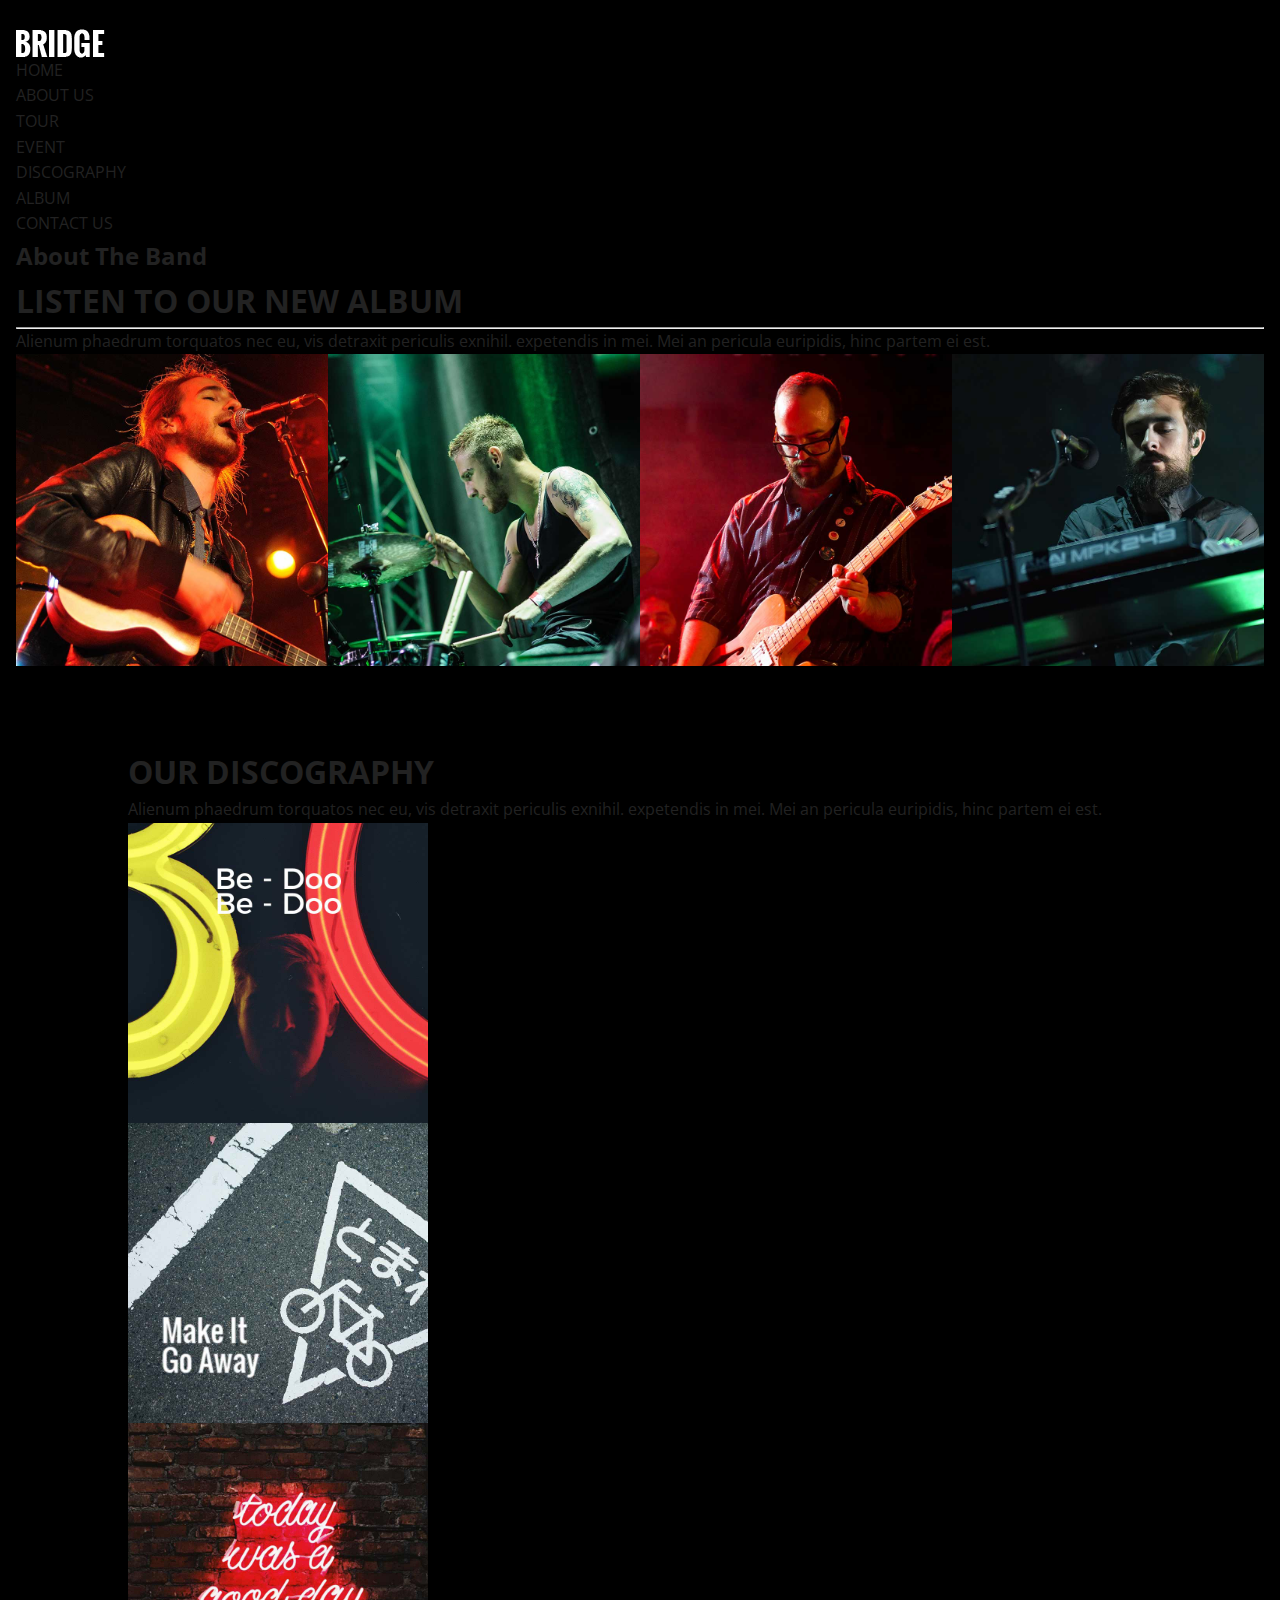
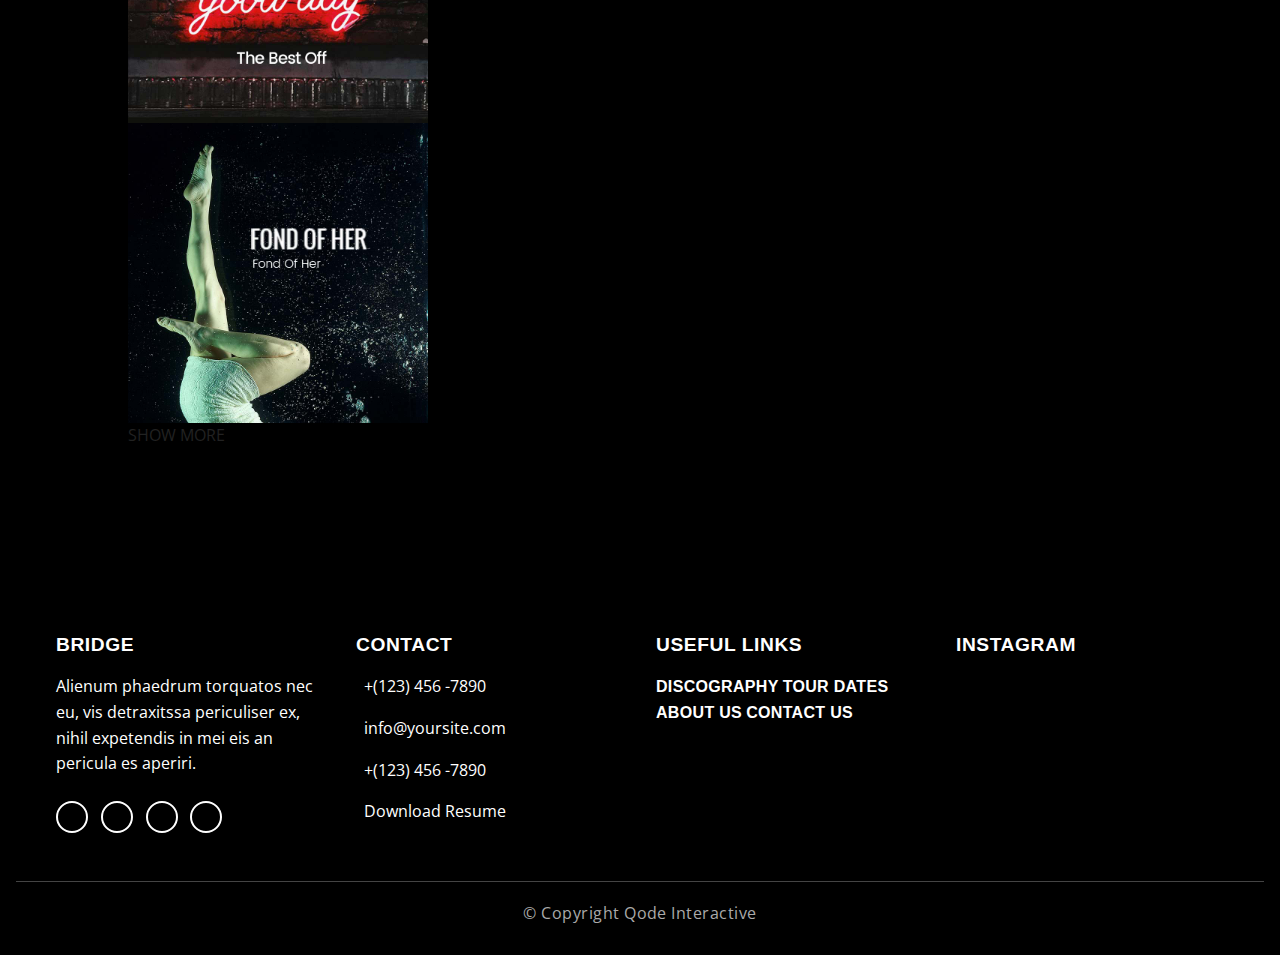
<file: about_us.html>
<!DOCTYPE html>
<html lang="en">

<head>
    <meta charset="UTF-8">
    <meta name="viewport" content="width=device-width, initial-scale=1.0">
    <title>BORING VACCINES</title>
    <link rel="stylesheet" href="assets/css/style.css">
    <link rel="preconnect" href="https://fonts.googleapis.com">
    <link rel="preconnect" href="https://fonts.gstatic.com" crossorigin>
    <link href="https://fonts.googleapis.com/css2?family=Open+Sans:wght@300;800&display=swap" rel="stylesheet">

</head>

<body>
    <header>
        <section class="Inicio">
            <div class="navbar">
            <img src="assets/images/logo-1 (1).png" alt="Logo ">           
             <nav>
                <ul>
                    <li><a href="index.html">HOME</a></li>
                    <li><a href="about_us.html">ABOUT US</a></li>
                    <li><a href="tour.html">TOUR</a></li>
                    <li><a href="event.html">EVENT</a></li>
                    <li><a href="discography.html">DISCOGRAPHY</a></li>
                    <li><a href="album.html">ALBUM</a></li>
                    <li><a href="contact.html">CONTACT US</a></li>
                </ul>
            </nav>
        </div>
        <h2>
            About The Band
        </h2>
        
        </section>
        <section class = "Texto">
            <h1>LISTEN TO OUR NEW ALBUM</h1>
<hr>
<p>Alienum phaedrum torquatos nec eu, vis detraxit periculis exnihil. expetendis in mei. Mei an pericula euripidis, hinc partem ei est.</p>
       
        </section>
 <section class="articulos">
                <article>
                    <figure class="foto">
                        <img src="assets/images/team-1.jpg" alt="Ronald Hills" width="380" height="">
                    </figure>
                    <div class="transparencia">
                        <h3>Ronald Hills</h3>
                        <p>Vocal</p>
                    </div>
                </article>

                <article>
                    <figure class="foto">
                        <img src="assets/images/team-2.jpg" alt="Josh Roon" width="380" height="379">
                    </figure>
                    <div class="transparencia">
                        <h3>Josh Roon</h3>
                        <p>Drums</p>
                    </div>
                </article>

                <article>
                    <figure class="foto">
                        <img src="assets/images/team-3.jpg" alt="Sam Rover" width="380" height="379">
                    </figure>
                    <div class="transparencia">
                        <h3>Sam Rover</h3>
                        <p>Guitar</p>
                    </div>
                </article>

                <article>
                    <figure class="foto">
                        <img src="assets/images/team-4.jpg" alt="Jake Looney" width="380" height="379">
                    </figure>
                    <div class="transparencia">
                        <h3>Jake Looney</h3>
                        <p>Keyboards</p>
                    </div>
                </article>

        </section>

        <section class="our-discography">
            <h1>
             OUR DISCOGRAPHY
            </h1>
            <div class="underline">
            </div>
            <p>
             Alienum phaedrum torquatos nec eu, vis detraxit periculis exnihil. expetendis in mei. Mei an pericula euripidis, hinc partem ei est.
            </p>
            <div class="albums">
             <div class="album">
              <img alt="Album cover with neon lights and text 'Be - Doo Be - Doo'" height="300" src="assets/images/album-1.jpg" width="300"/>
             </div>
             <div class="album">
              <img alt="Album cover with a road sign and text 'Make It Go Away'" height="300" src="assets/images/album-2.jpg" width="300"/>
             </div>
             <div class="album">
              <img alt="Album cover with neon sign and text 'today was a good day' and 'The Best Off'" height="300" src="assets/images/album-3.jpg" width="300"/>
             </div>
             <div class="album">
              <img alt="Album cover with a dancer and text 'FOND OF HER' and 'Fond Of Her'" height="300" src="assets/images/album-4.jpg" width="300"/>
             </div>
            </div>
            <div class="show-more">
             SHOW MORE
            </div>
           </div>
         </section>
           </section>


        </section>

        <footer>
            <div class="footer">
                <div class="footer-column">
                    <h2>BRIDGE</h2>
                    <p>Alienum phaedrum torquatos nec eu, vis detraxitssa periculiser ex, nihil expetendis in mei eis an pericula es aperiri.</p>
                    <div class="social-icons">
                        <a href=""><i class="fab fa-facebook-f"></i></a>
                        <a href="#"><i class="fab fa-twitter"></i></a>
                        <a href="#"><i class="fab fa-instagram"></i></a>
                        <a href="#"><i class="fab fa-linkedin-in"></i></a>
                    </div>
                </div>
                <div class="footer-column">
                    <h2>CONTACT</h2>
                    <div class="contact-info">
                        <p><i class="fas fa-phone"></i> +(123) 456 -7890</p>
                        <p><i class="fas fa-envelope"></i> info@yoursite.com</p>
                        <p><i class="fas fa-phone"></i> +(123) 456 -7890</p>
                        <p><i class="fas fa-file-alt"></i> Download Resume</p>
                    </div>
                </div>
                <div class="footer-column">
                    <h2>USEFUL LINKS</h2>
                    <a href="#">DISCOGRAPHY</a>
                    <a href="#">TOUR DATES</a>
                    <a href="#">ABOUT US</a>
                    <a href="#">CONTACT US</a>
                </div>
                <div class="footer-column">
                    <h2>INSTAGRAM</h2>
                </div>
            </div>
            <div class="footer-bottom">
                © Copyright Qode Interactive
            </div>
        </footer>
    
        
        
        </body>
        </html>
</file>
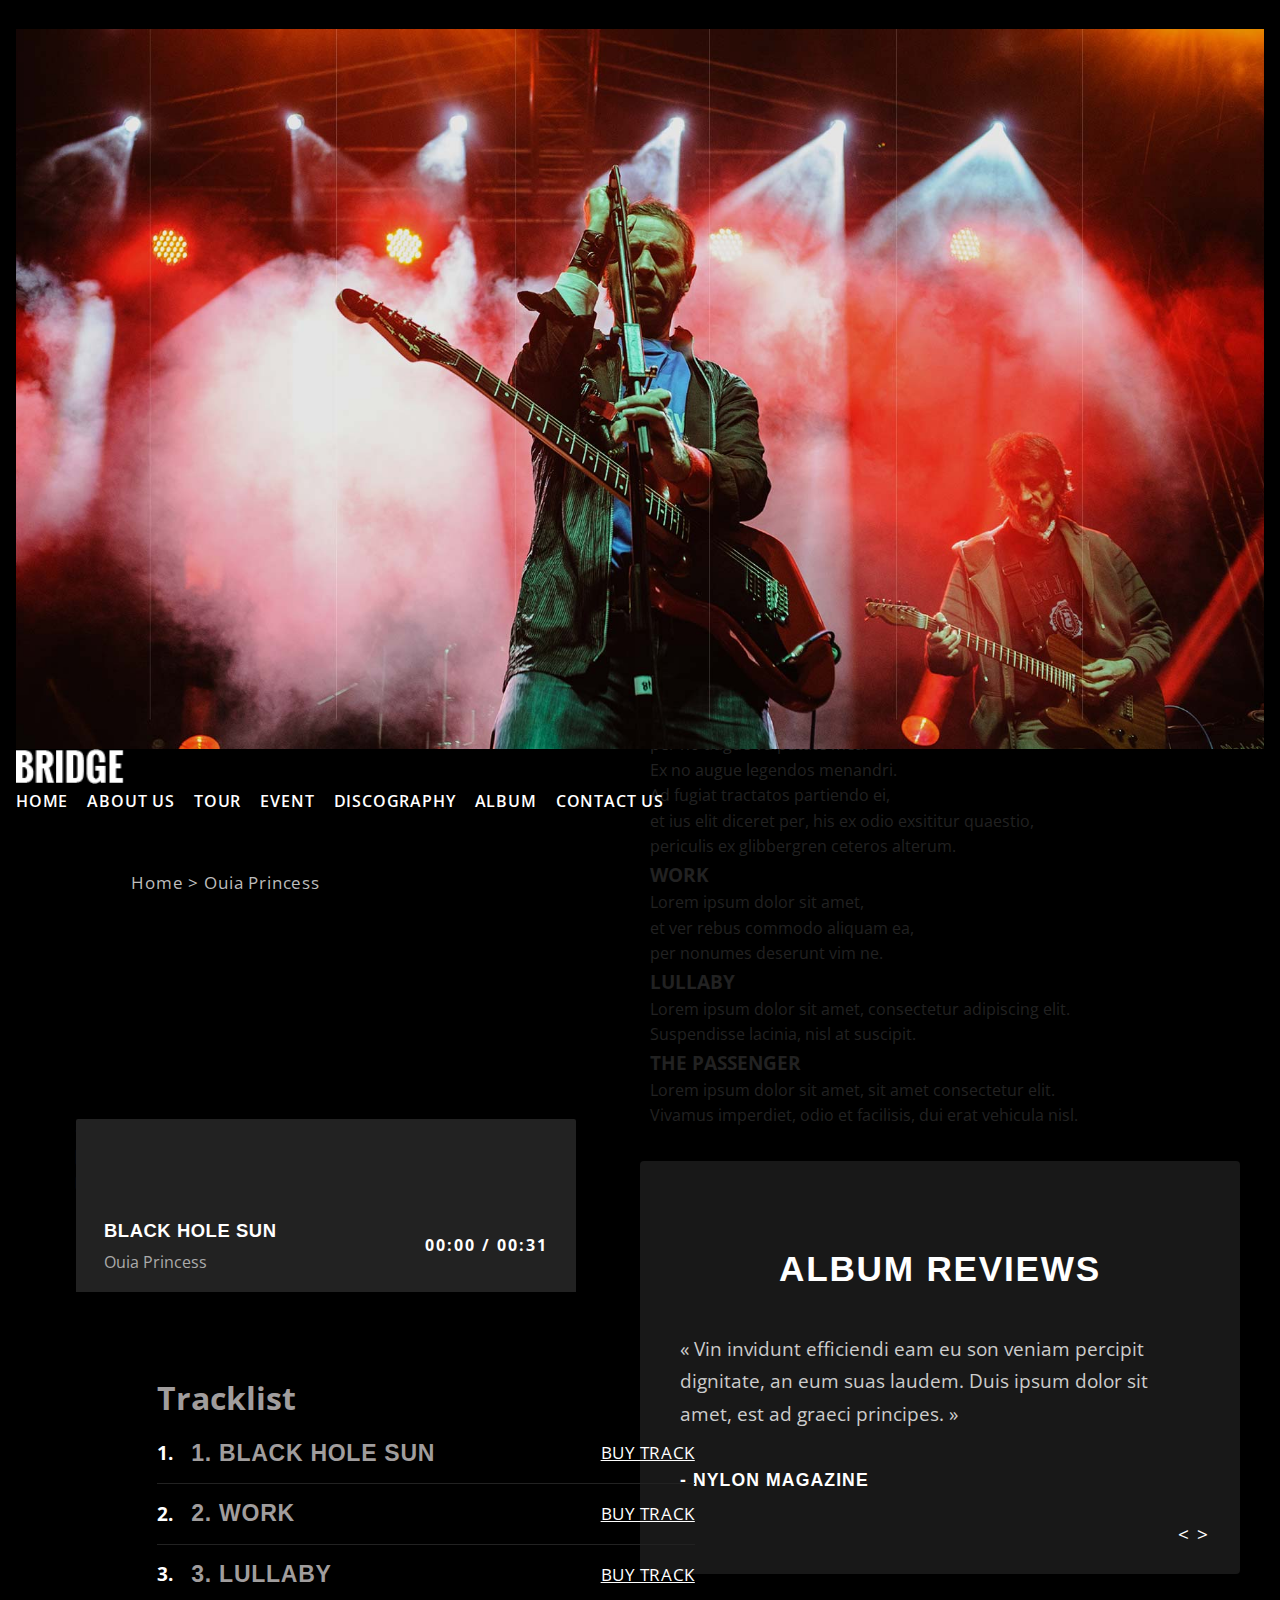
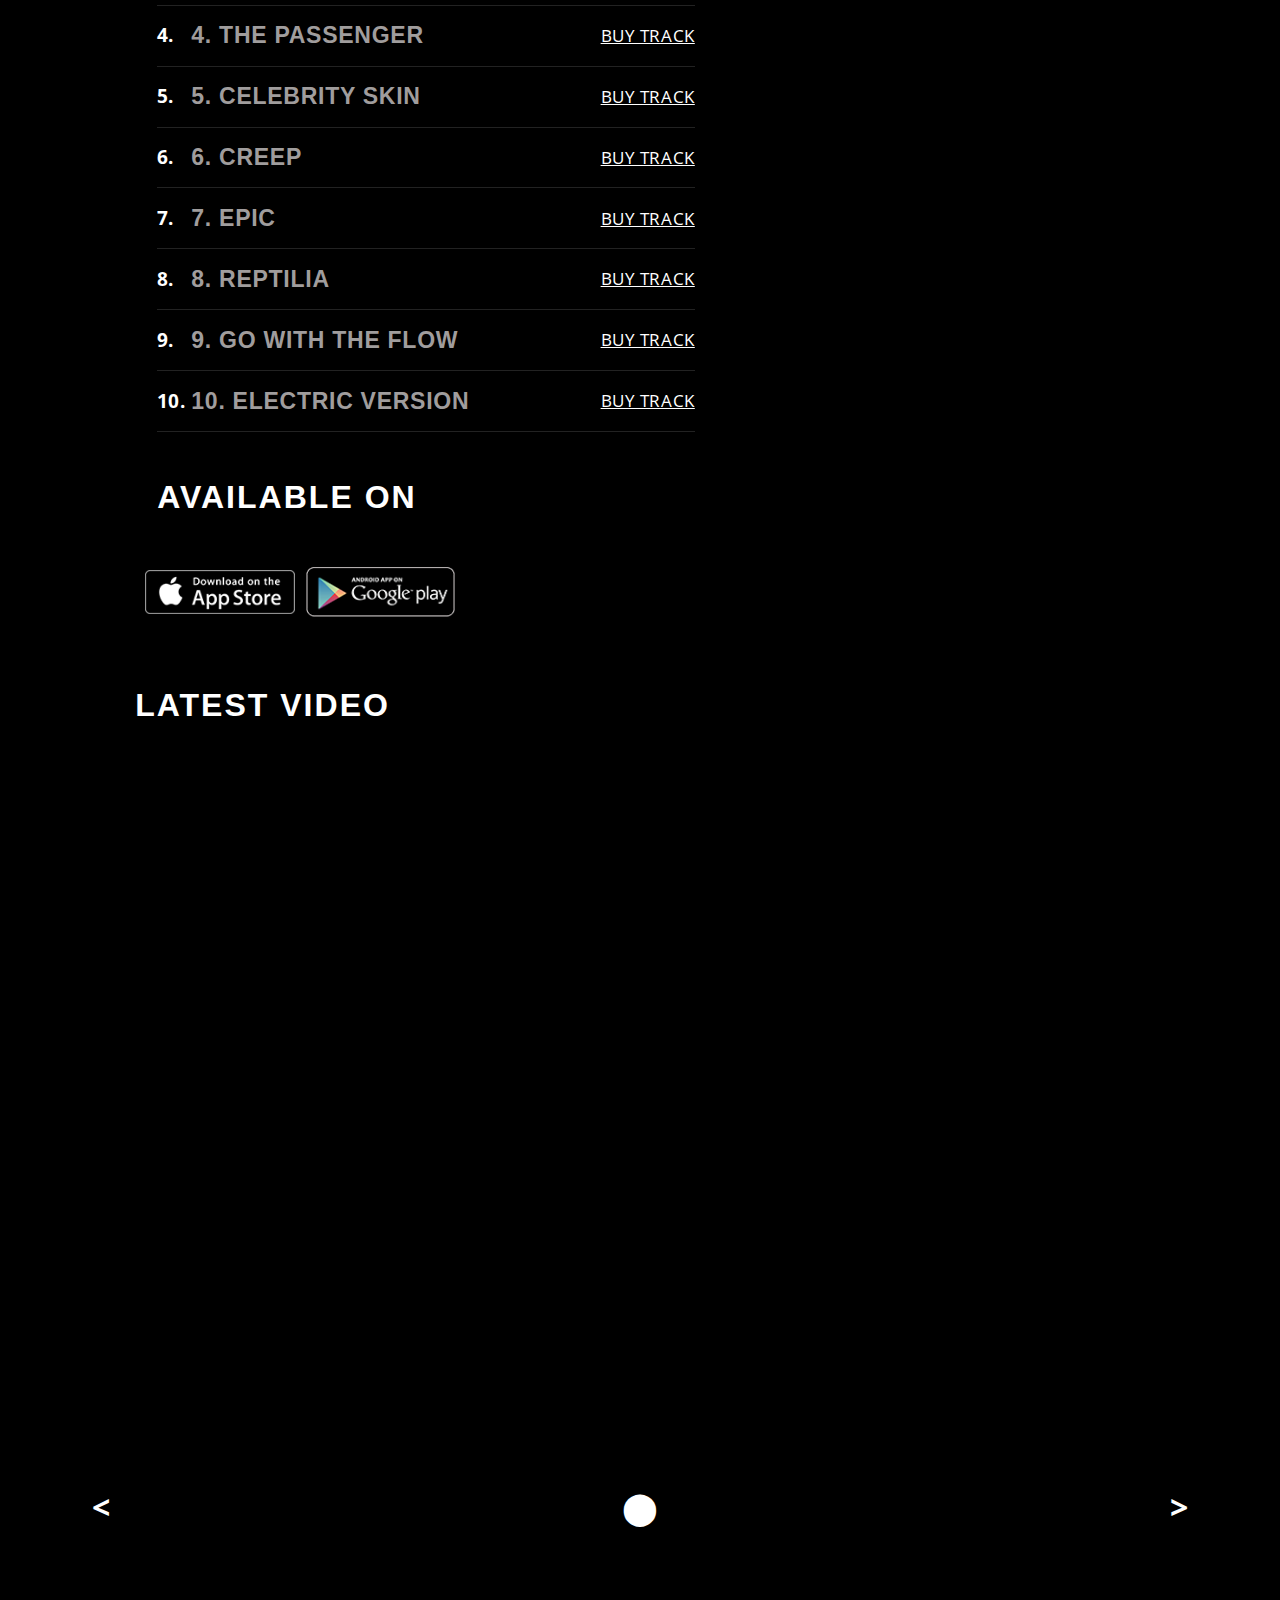
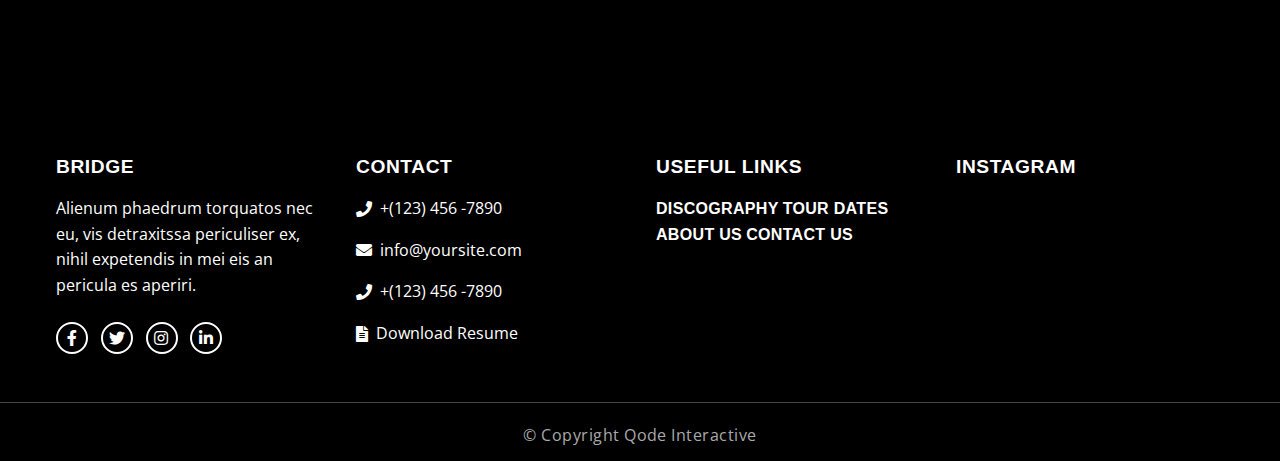
<file: album.html>
<!DOCTYPE html>
<html lang="en">

<head>
    <meta charset="UTF-8">
    <meta name="viewport" content="width=device-width, initial-scale=1.0">
    <title>BORING VACCINES</title>
    <link rel="stylesheet" href="assets/css/style.css">
    <link rel="preconnect" href="https://fonts.googleapis.com">
    <link rel="preconnect" href="https://fonts.gstatic.com" crossorigin>
    <link href="https://fonts.googleapis.com/css2?family=Open+Sans:wght@300;800&display=swap" rel="stylesheet">
    <link href="https://cdnjs.cloudflare.com/ajax/libs/font-awesome/5.15.3/css/all.min.css" rel="stylesheet"/>

</head>

<body>
    <header>
        <section class="Album-Section">
            <div class="background-image">
            </div>
            <div class="navbar">
             <div class="logo">
                <img src="assets/images/logo-1 (1).png" alt="Logo">
            </div>
             <div class="nav-links">
              <a href="index.html"> HOME
              </a>
              <a href="about_us.html"> ABOUT US
              </a>
              <a href="tour.html"> TOUR
              </a>
              <a href="event.html"> EVENT
              </a>
              <a href="discography.html">DISCOGRAPHY
              </a>
              <a href="album.html">ALBUM
              </a>
              <a href="contact.html"> CONTACT US
              </a>
             </div>
            </div>
        </section>
     <section class="breadcrumb">
    <a href="index.html">Home </a>  &gt;  Ouia Princess  </a>
     </section>
    </header>
               <section class="albumesss">

            <div class="image-foto">
                <img src="assets/images/album-19.jpg" alt="Concert scene with bright lights and a crowd raising their hands">
            </div>
                    <div class="about1">
                <div class="about-album">
                    <h2>ABOUT ALBUM</h2>
                    <p>This is Photoshop's version of Lorem Ipsum. Proin gravida nibh vel velit auctor aliquet. Aenean sollicitudin, lorem quis bibendum auctor, nisi elit consequat ipsum, nec sagittis sem nibh id elit. Duis sed odio sit amet nibh vulputate cursus a sit amet mauris. Morbi accumsan ipsum velit.</p>
                    <ul>
                        <li><strong>Artist:</strong> Guia Princess</li>
                        <li><strong>Label:</strong> Island</li>
                        <li><strong>Release Date:</strong> April 29, 2018</li>
                        <li><strong>People:</strong> Jack Jones, Madonna, Root, DJ Sample</li>
                    </ul>
                </div>
            </section>
            
            <div class="lyrics-section">
                <h2>Available Lyrics</h2>
                
                <h3 onclick="toggleLyrics('blackHoleSun')">BLACK HOLE SUN</h3>
                <div id="blackHoleSun" class="lyrics-content">
                    <p>Lorem ipsum dolor sit amet,<br> 
                    er rebus commodo aliquam ea,<br> 
                    per nonumes deserunt theophrastus vim ne,<br> 
                    per no augue vulputate mea.<br> 
                    Ex no augue legendos menandri.</p>
                    <p>Ad fugiat tractatos partiendo ei,<br> 
                    et ius elit diceret per, his ex odio exsititur quaestio,<br> 
                    periculis ex glibbergren ceteros alterum.</p>
                </div>
                
                <h3 onclick="toggleLyrics('work')">WORK</h3>
                <div id="work" class="lyrics-content">
                    <p>Lorem ipsum dolor sit amet,<br> 
                    et ver rebus commodo aliquam ea,<br> 
                    per nonumes deserunt vim ne.</p>
                </div>
                
                <h3 onclick="toggleLyrics('lullaby')">LULLABY</h3>
                <div id="lullaby" class="lyrics-content">
                    <p>Lorem ipsum dolor sit amet, consectetur adipiscing elit.<br> 
                    Suspendisse lacinia, nisl at suscipit.</p>
                </div>
                
                <h3 onclick="toggleLyrics('thePassenger')">THE PASSENGER</h3>
                <div id="thePassenger" class="lyrics-content">
                    <p>Lorem ipsum dolor sit amet, sit amet consectetur elit.<br> 
                    Vivamus imperdiet, odio et facilisis, dui erat vehicula nisl.</p>
                </div>
            </div>
            <div class="review-section" id="slider">
                <h2>ALBUM REVIEWS</h2>
                <!-- Contenedor para la reseña completa -->
                <div id="review-container" aria-live="polite">
                    <p class="review-text">« Vin invidunt efficiendi eam eu son veniam percipit dignitate, an eum suas laudem. Duis ipsum dolor sit amet, est ad graeci principes. »</p>
                    <p class="review-source">- NYLON MAGAZINE</p>
                </div>
            
                <!-- Contenedor para los botones de navegación -->
                <div class="nav-icons">
                    <!-- Botón izquierdo con `data-*` y `aria-controls` mejorados -->
                    <button id="leftBtn" class="nav-button" data-direction="left" aria-label="Previous review" aria-controls="review-container" aria-live="assertive">&lt;
                    </button>
                    
                    <!-- Botón derecho con `data-*` y `aria-controls` mejorados -->
                    <button id="rightBtn" class="nav-button" data-direction="right" aria-label="Next review" aria-controls="review-container" aria-live="assertive">
                        &gt;
                    </button>
                </div>
            </div>
            
            </div>
            <div class="musica">
                <!-- Controles en la parte superior -->
                <div class="Controles">
                    <div><i class="fas fa-backward"></i></div>
                    <div><i class="fas fa-play"></i></div>
                    <div><i class="fas fa-forward"></i></div>
                </div>
             
                <!-- Información de la pista y temporizador en la parte inferior -->
                <div class="track-info">
                    <div>
                        <div class="track-titulo">Black Hole Sun</div>
                        <div class="artist-name">Ouia Princess</div>
                    </div>
                    <div class="timer">00:00 / 00:31</div>
                </div>
             </div>
             <div class="song-list">
                <h1>Tracklist</h1>
                <ol>
                    <li>
                        <span class="titulo-track">1. Black Hole Sun</span>
                        <a href="#" class="buy-track">BUY TRACK</a>
                    </li>
                    <li>
                        <span class="titulo-track">2. Work</span>
                        <a href="#" class="buy-track">BUY TRACK</a>
                    </li>
                    <li>
                        <span class="titulo-track">3. Lullaby</span>
                        <a href="#" class="buy-track">BUY TRACK</a>
                    </li>
                    <li>
                        <span class="titulo-track">4. The Passenger</span>
                        <a href="#" class="buy-track">BUY TRACK</a>
                    </li>
                    <li>
                        <span class="titulo-track">5. Celebrity Skin</span>
                        <a href="#" class="buy-track">BUY TRACK</a>
                    </li>
                    <li>
                        <span class="titulo-track">6. Creep</span>
                        <a href="#" class="buy-track">BUY TRACK</a>
                    </li>
                    <li>
                        <span class="titulo-track">7. Epic</span>
                        <a href="#" class="buy-track">BUY TRACK</a>
                    </li>
                    <li>
                        <span class="titulo-track">8. Reptilia</span>
                        <a href="#" class="buy-track">BUY TRACK</a>
                    </li>
                    <li>
                        <span class="titulo-track">9. Go With the Flow</span>
                        <a href="#" class="buy-track">BUY TRACK</a>
                    </li>
                    <li>
                        <span class="titulo-track">10. Electric Version</span>
                        <a href="#" class="buy-track">BUY TRACK</a>
                    </li>
                </ol>
             </div>
             <div class="available-on">
                <h2>AVAILABLE ON</h2>
                <div class="platform-icons" style="display: inline-flex; gap: 10px;">
                    <a href="https://www.apple.com/itunes/" target="_blank">
                        <img alt="Available on iTunes" height="50" src="assets/images/slider-img-2.png" width="150"/>
                    </a>
                    <a href="https://play.google.com/store/games?device=windows" target="_blank">
                        <img alt="Available on Google Play" height="50" src="assets/images/slider-img-3.png" width="150"/>
                    </a>
                </div>
            </div>
                 <!-- Latest Video Section -->
     <div class="latest-video">
        <h2>LATEST VIDEO</h2>
        <div class="video-container">
            <iframe src="https://vimeo.com/andrebritz/wave" frameborder="0" allow="autoplay; fullscreen" allowfullscreen></iframe>
        </div>
        <div class="iconos-abajo">
            <span class="flecha izquierda">&lt;</span> <!-- Icono de flecha izquierda -->
            <a href="discography.html" class="punto">⬤</a> <!-- Icono de punto de navegación con enlace -->
            <span class="flecha derecha">&gt;</span> <!-- Icono de flecha derecha -->
        </div> 
    </div>
    </section>
<footer>
    <div class="footer">
        <div class="footer-column">
            <h2>BRIDGE</h2>
            <p>Alienum phaedrum torquatos nec eu, vis detraxitssa periculiser ex, nihil expetendis in mei eis an pericula es aperiri.</p>
            <div class="social-icons">
                <a href="https://www.facebook.com/?locale=es_LA"><i class="fab fa-facebook-f"></i></a>
                <a href="https://x.com/home?lang=es"><i class="fab fa-twitter"></i></a>
                <a href="https://www.instagram.com"><i class="fab fa-instagram"></i></a>
                <a href="https://www.linkedin.com"><i class="fab fa-linkedin-in"></i></a>
            </div>
        </div>  
        <div class="footer-column">
            <h2>CONTACT</h2>
            <div class="contact-info">
                <p><i class="fas fa-phone"></i> +(123) 456 -7890</p>
                <p><i class="fas fa-envelope"></i> info@yoursite.com</p>
                <p><i class="fas fa-phone"></i> +(123) 456 -7890</p>
                <p><i class="fas fa-file-alt"></i> Download Resume</p>
            </div>
        </div>
        <div class="footer-column">
            <h2>USEFUL LINKS</h2>
            <a href="discography.html">DISCOGRAPHY</a>
            <a href="tour.html">TOUR DATES</a>
            <a href="about_us.html">ABOUT US</a>
            <a href="contact.html">CONTACT US</a>
        </div>
        <div class="footer-column">
            <h2>INSTAGRAM</h2>
        </div>
    </div>
    <div class="footer-bottom">
        © Copyright Qode Interactive
    </div>
</footer>
<script src="assets/JS/script.js"></script>
</body>
</html>
</file>
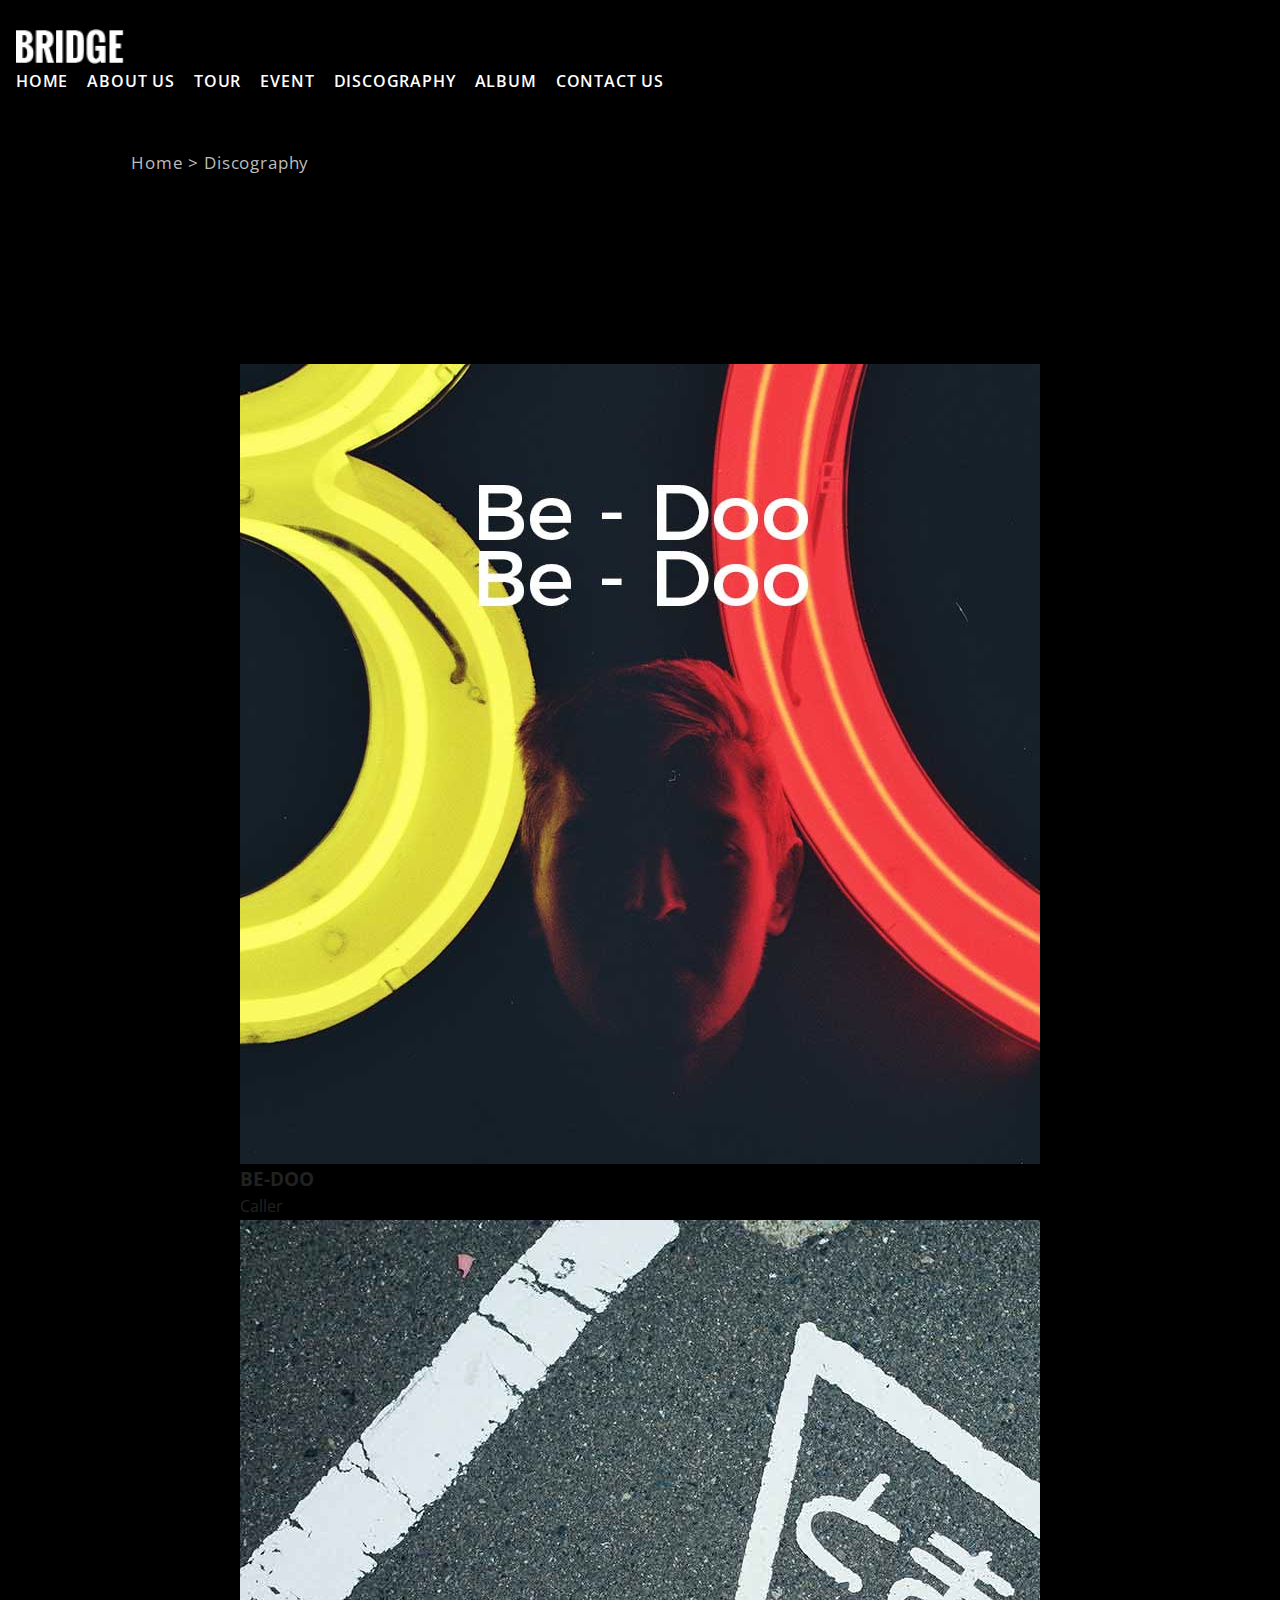
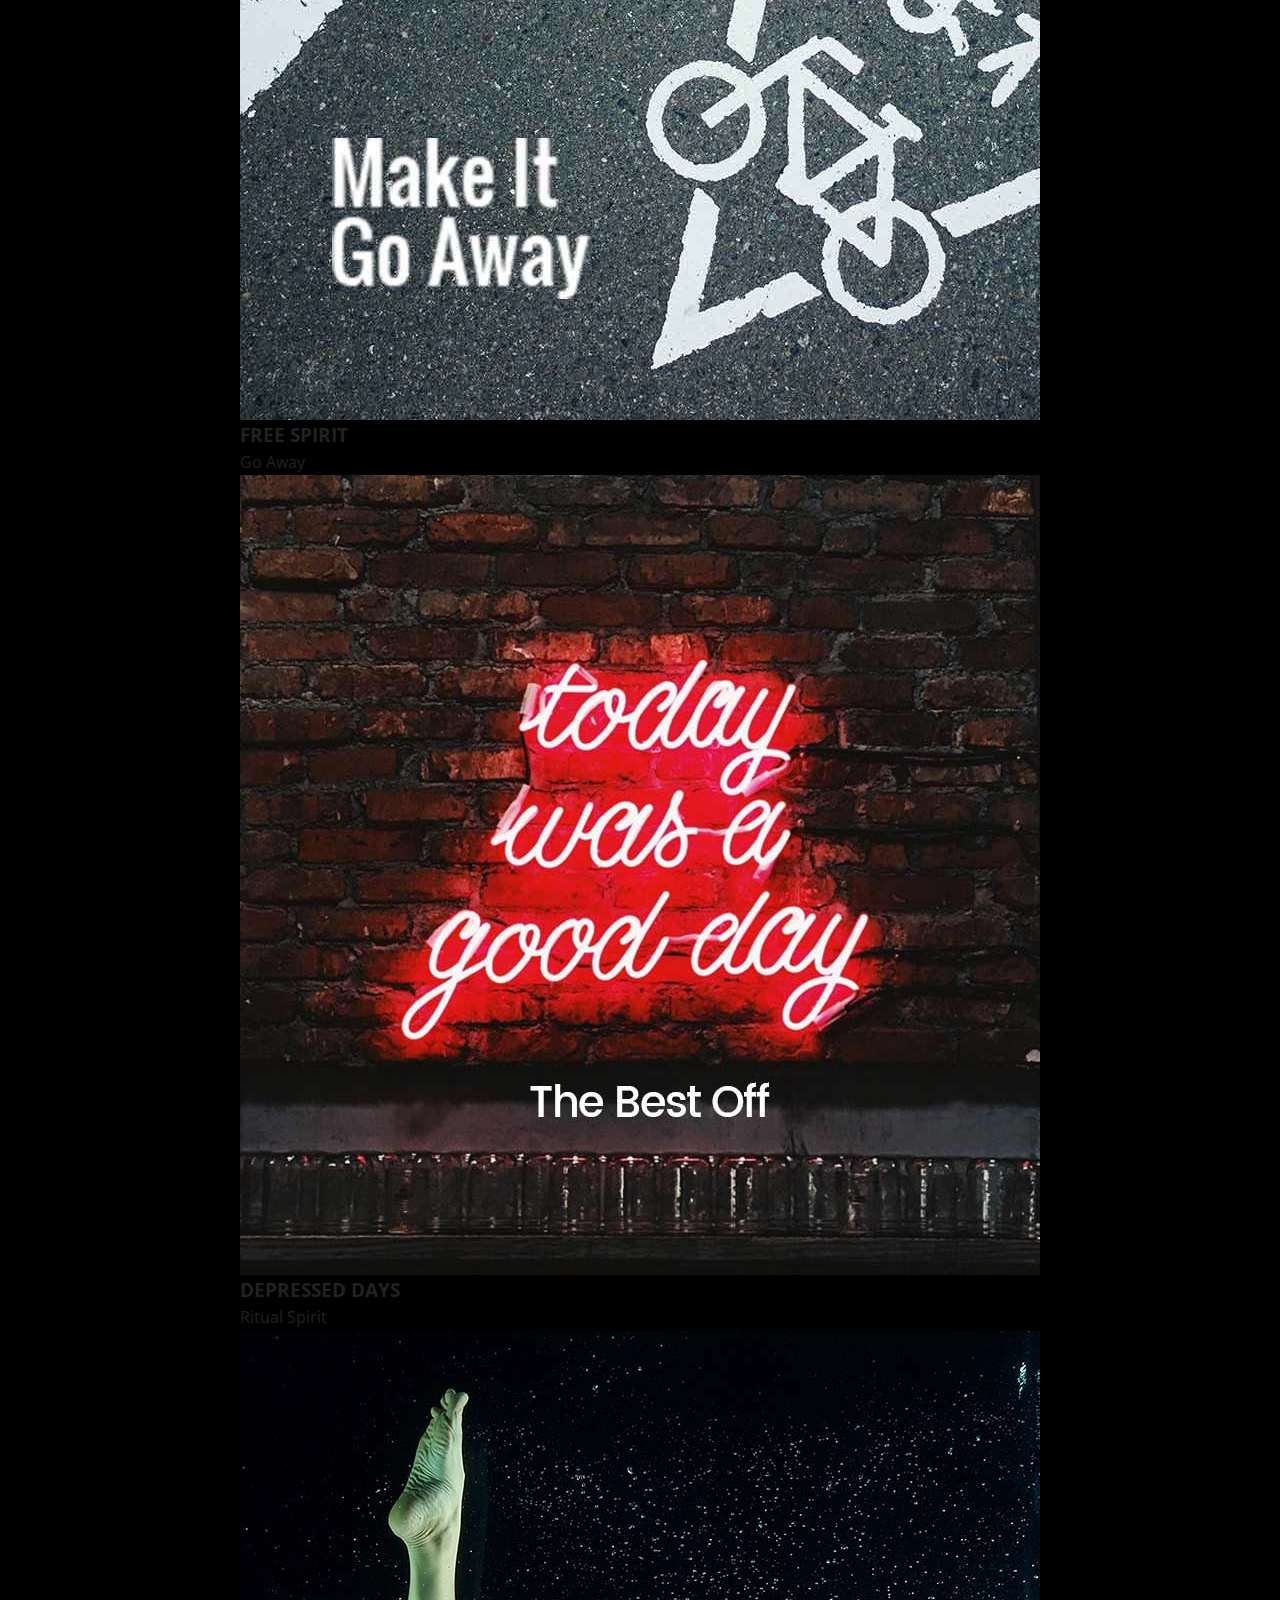
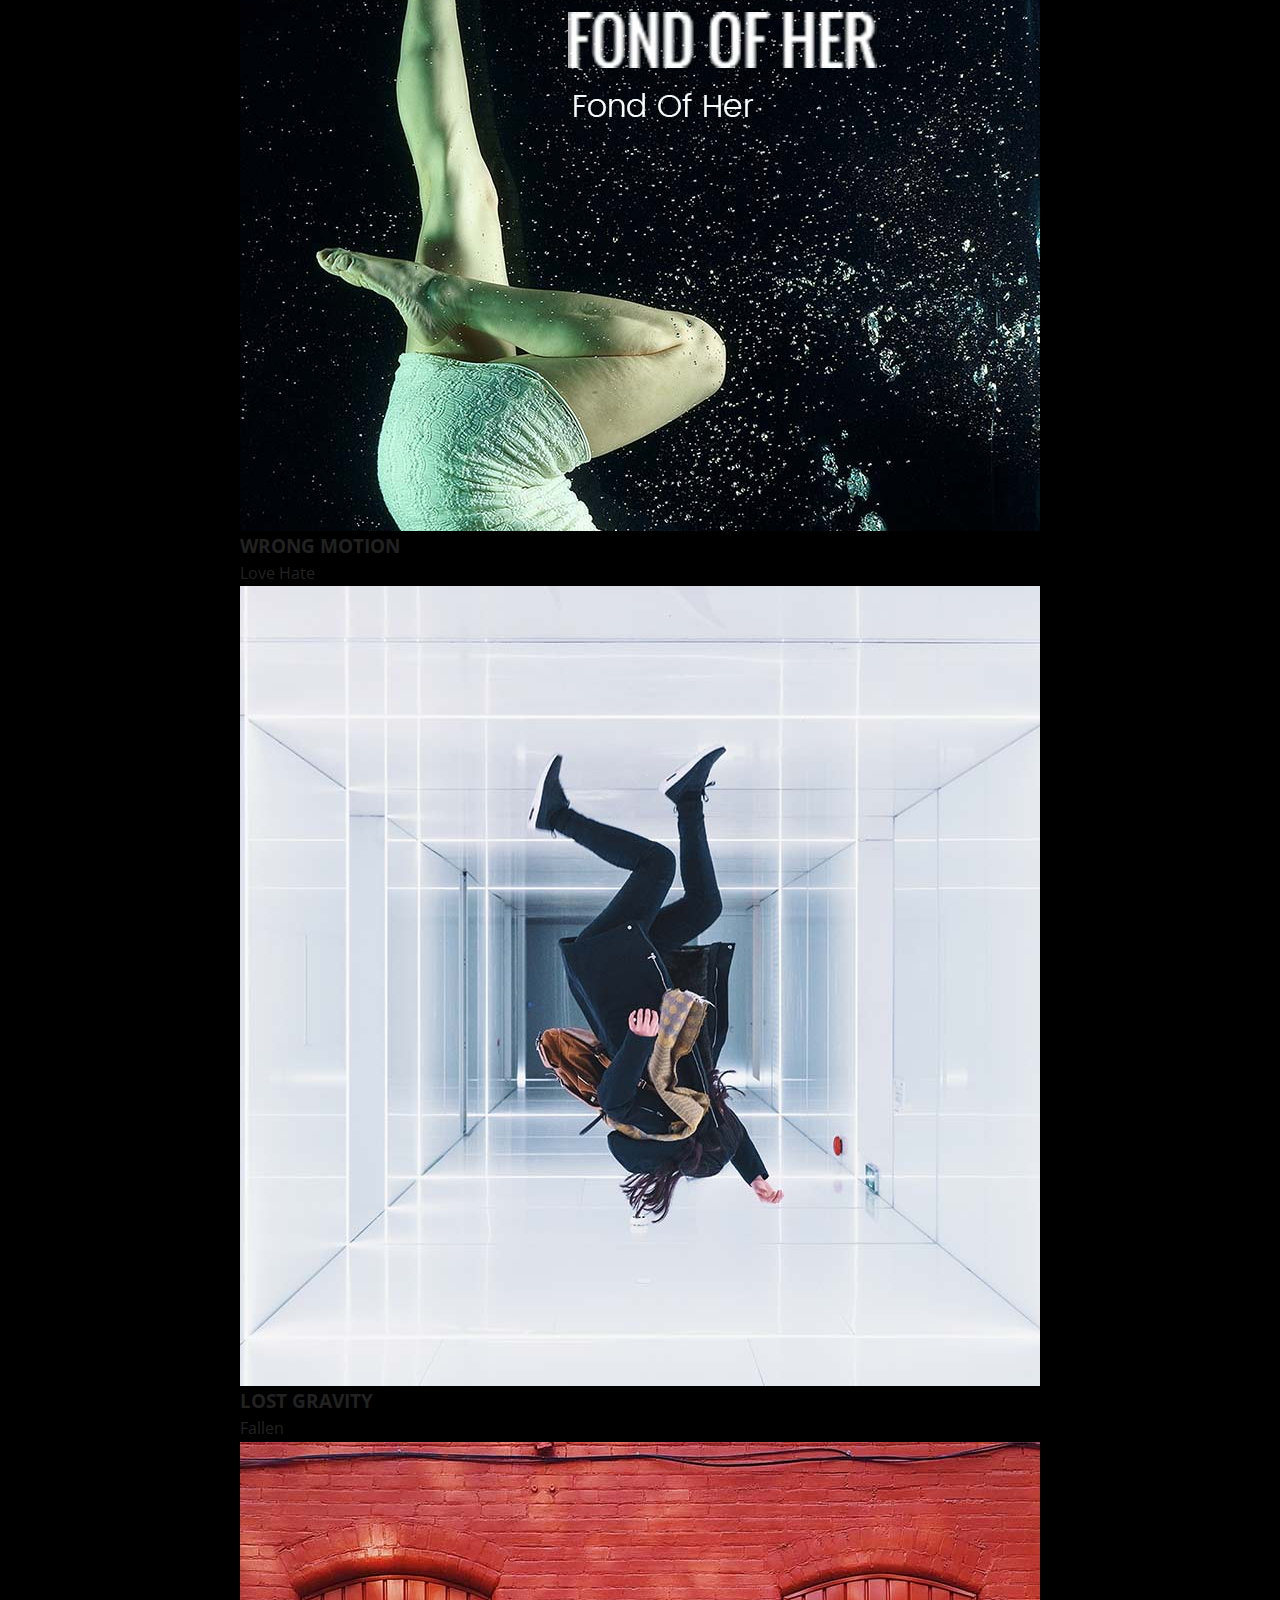
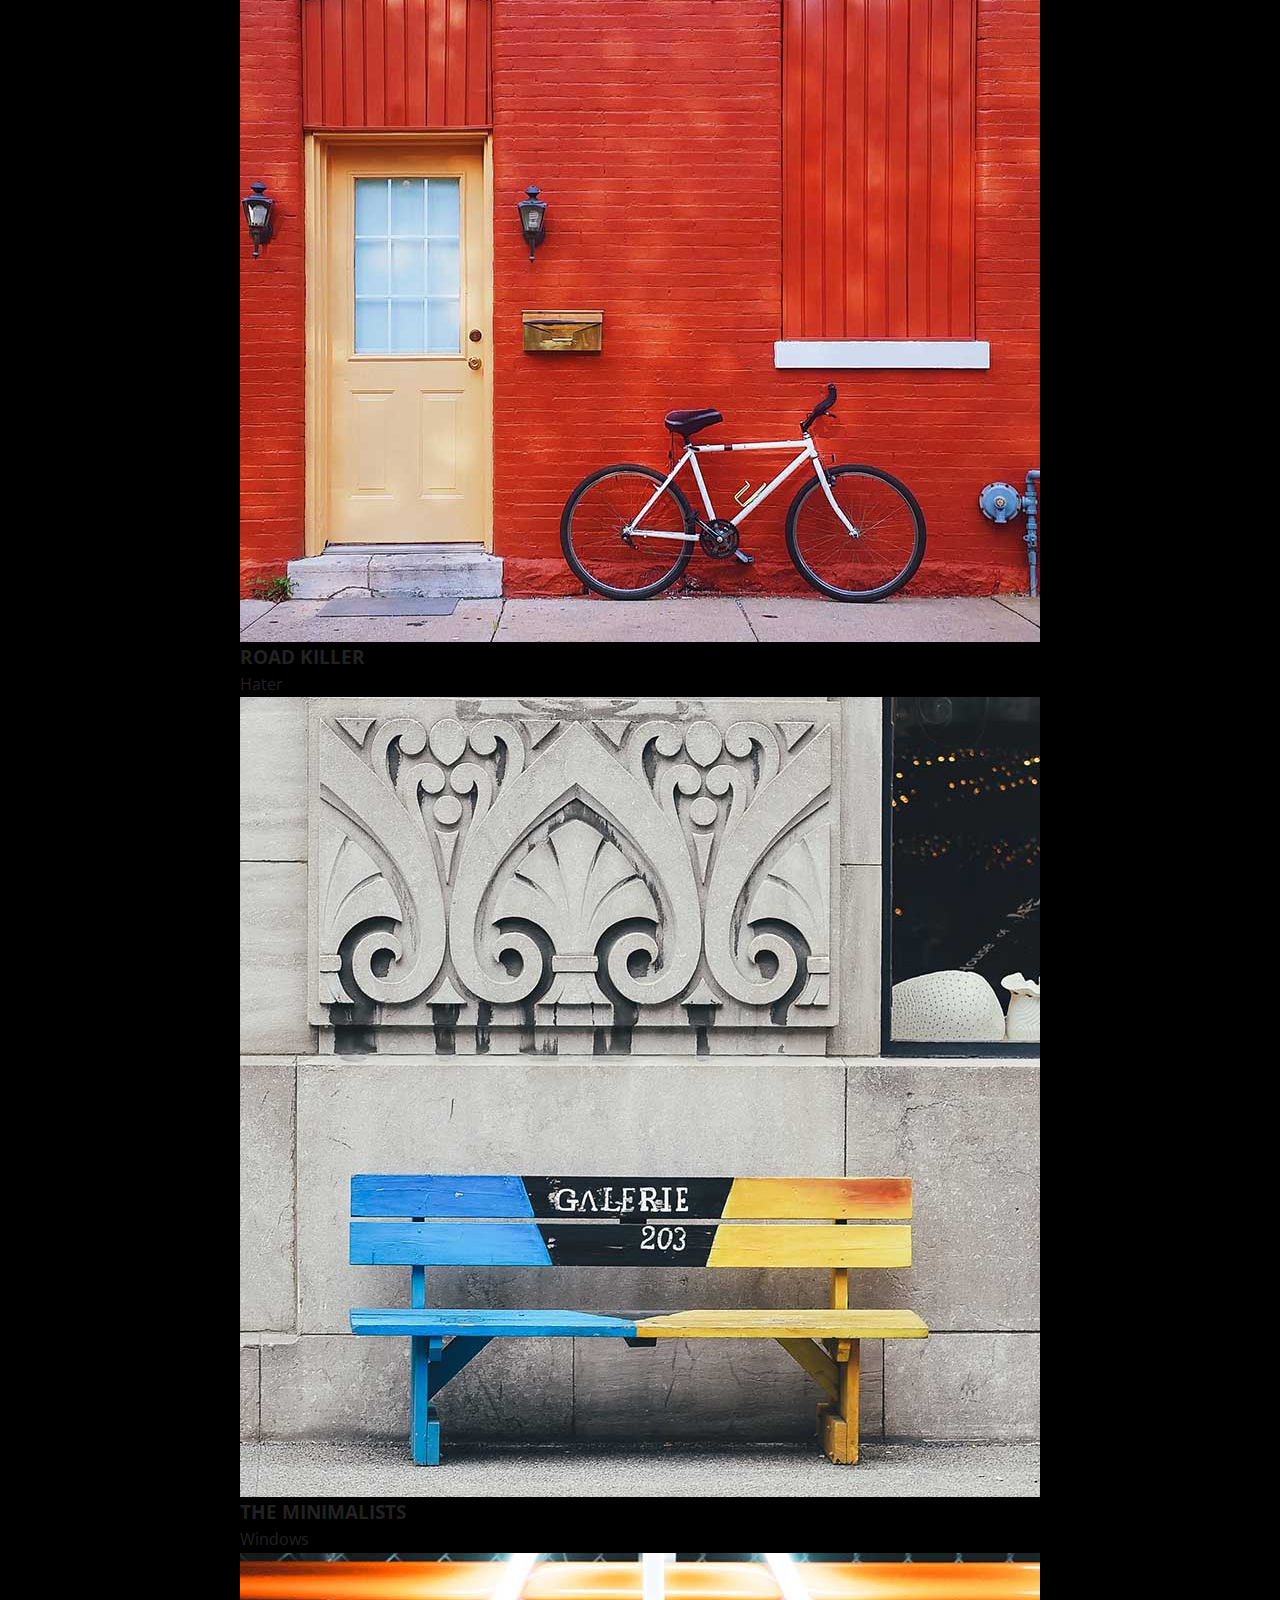
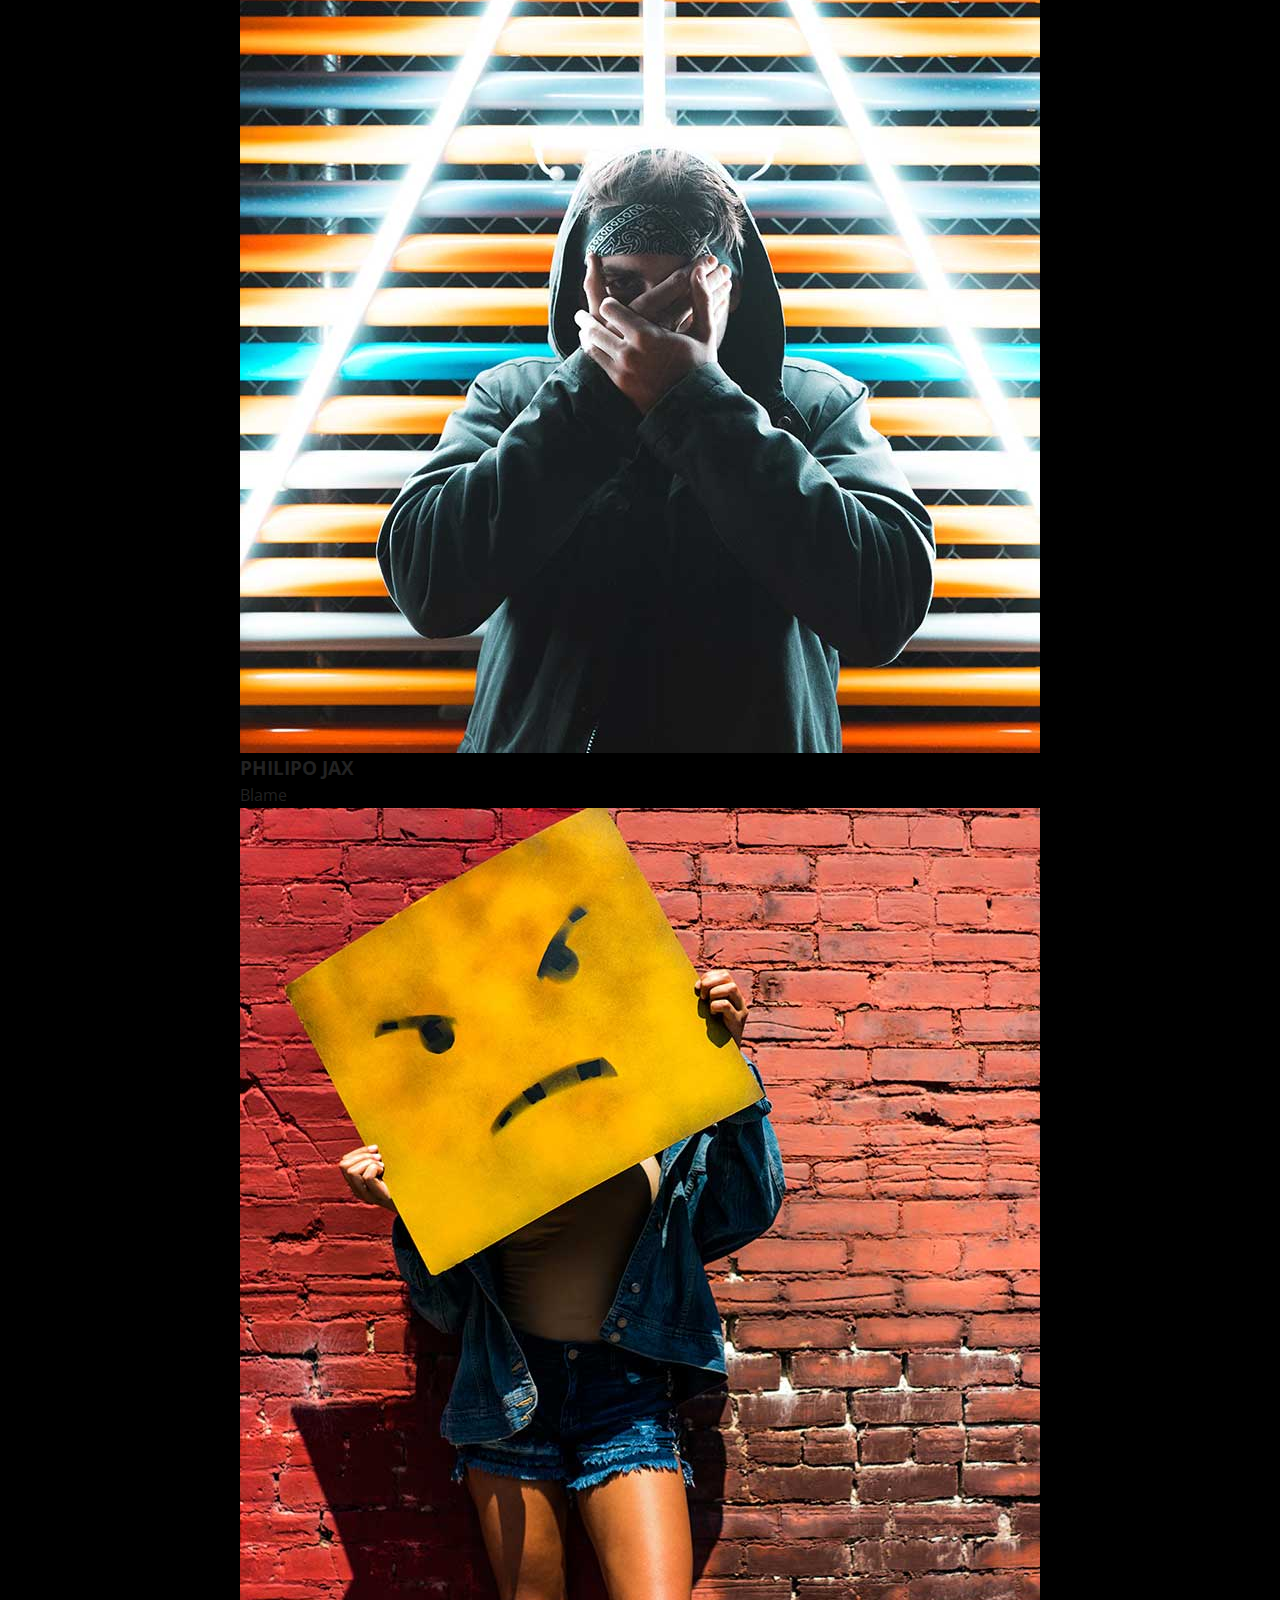
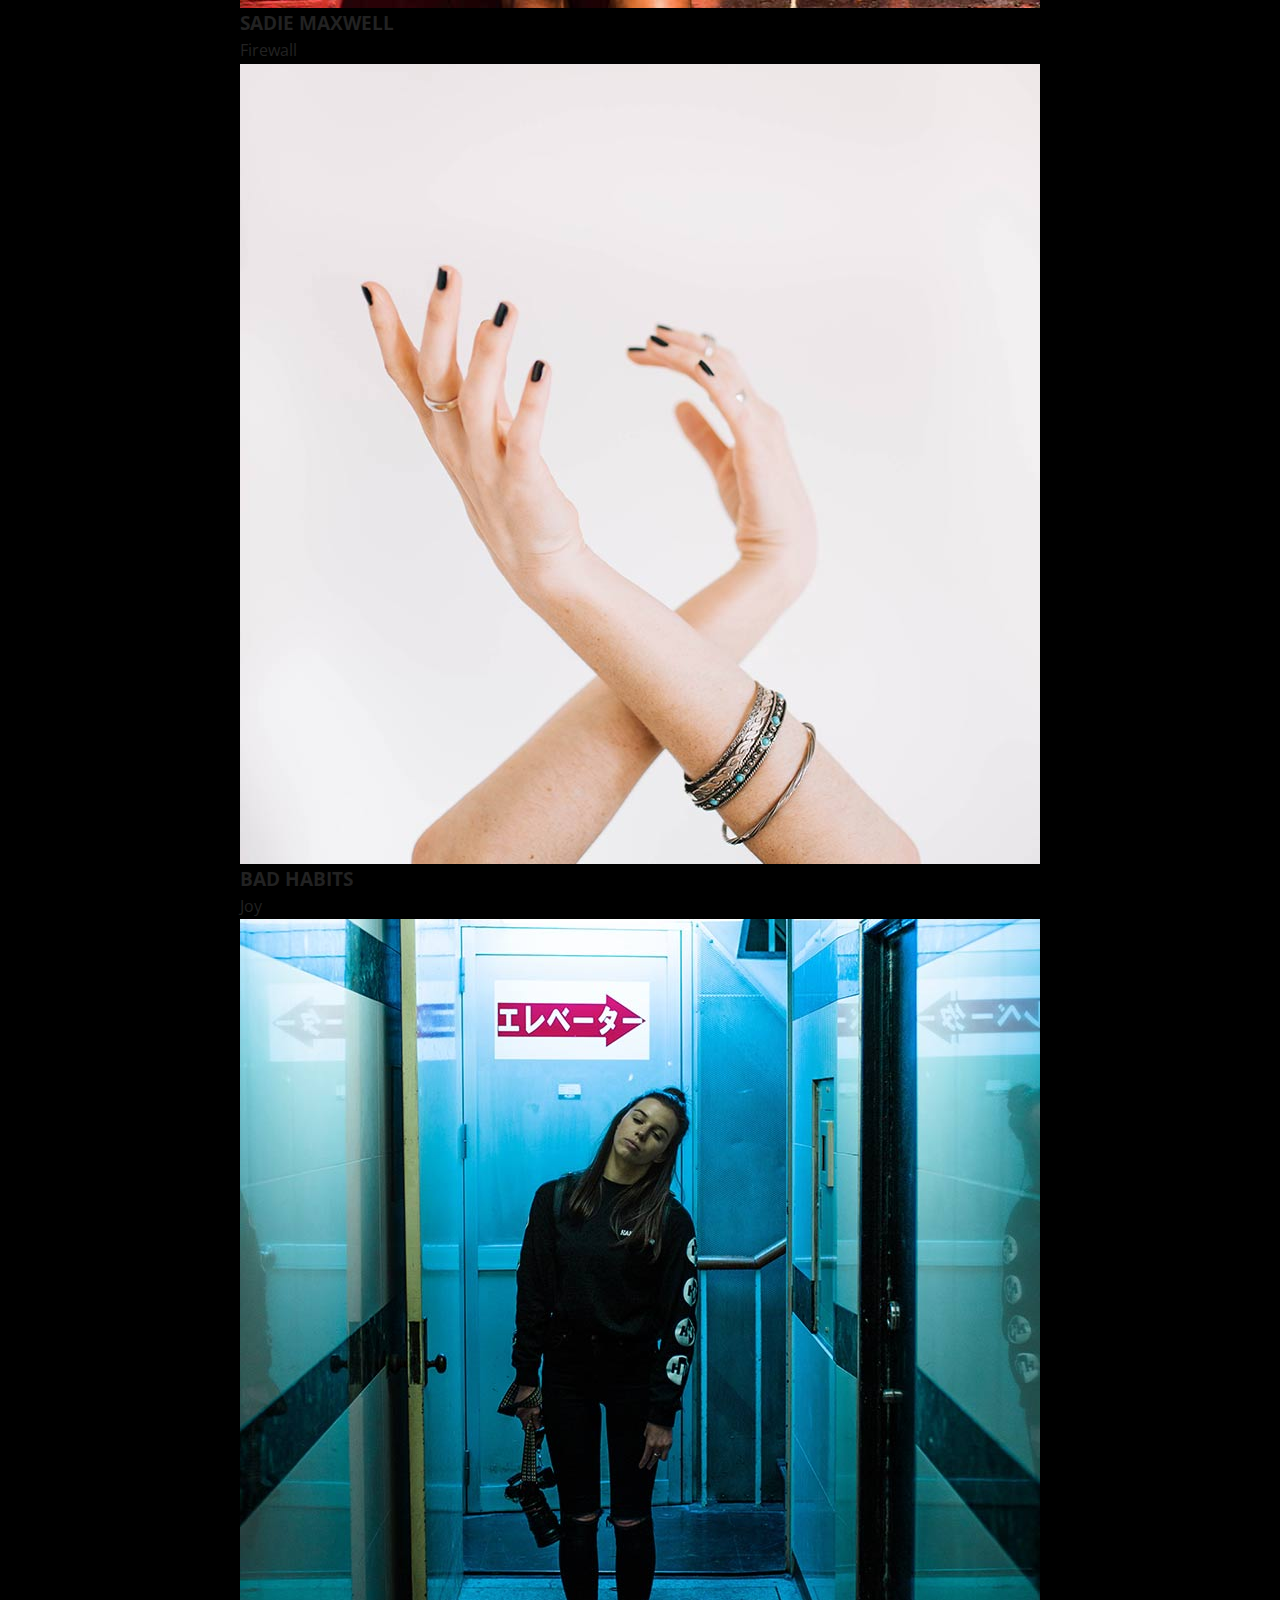
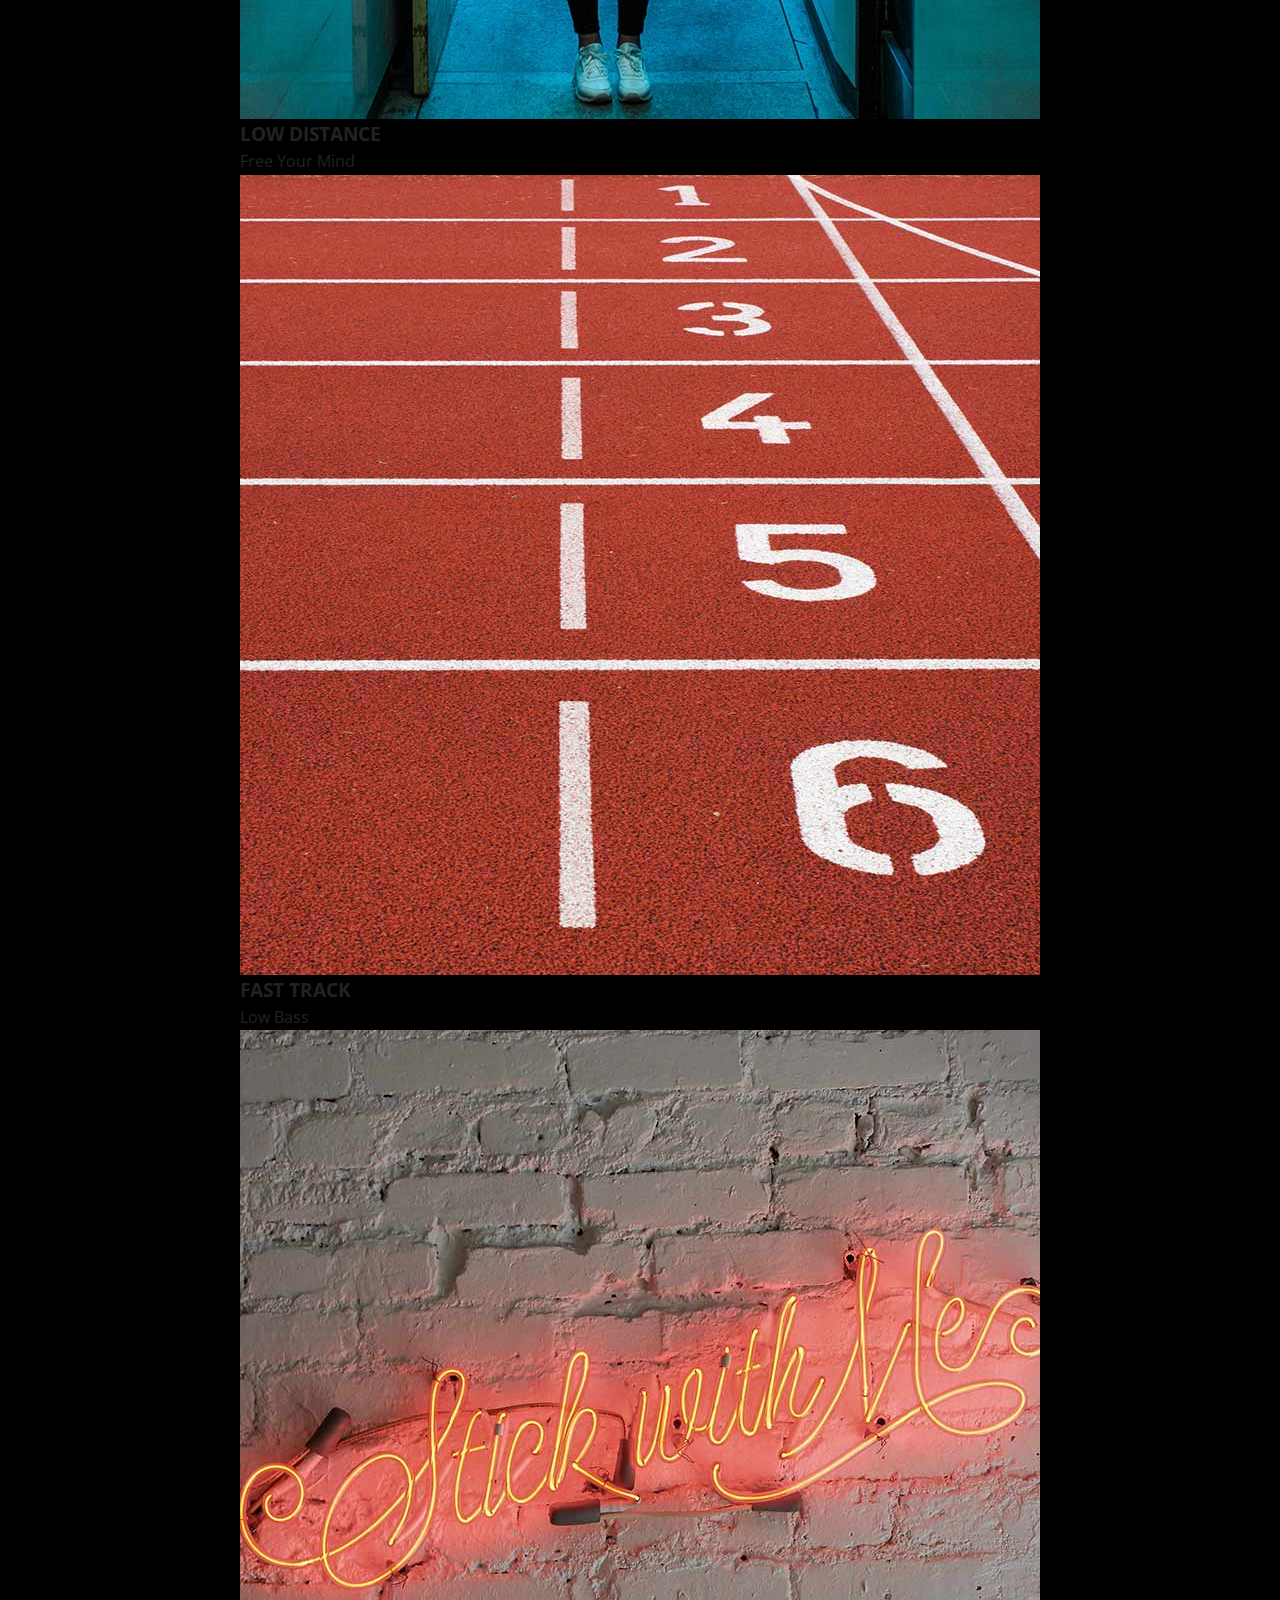
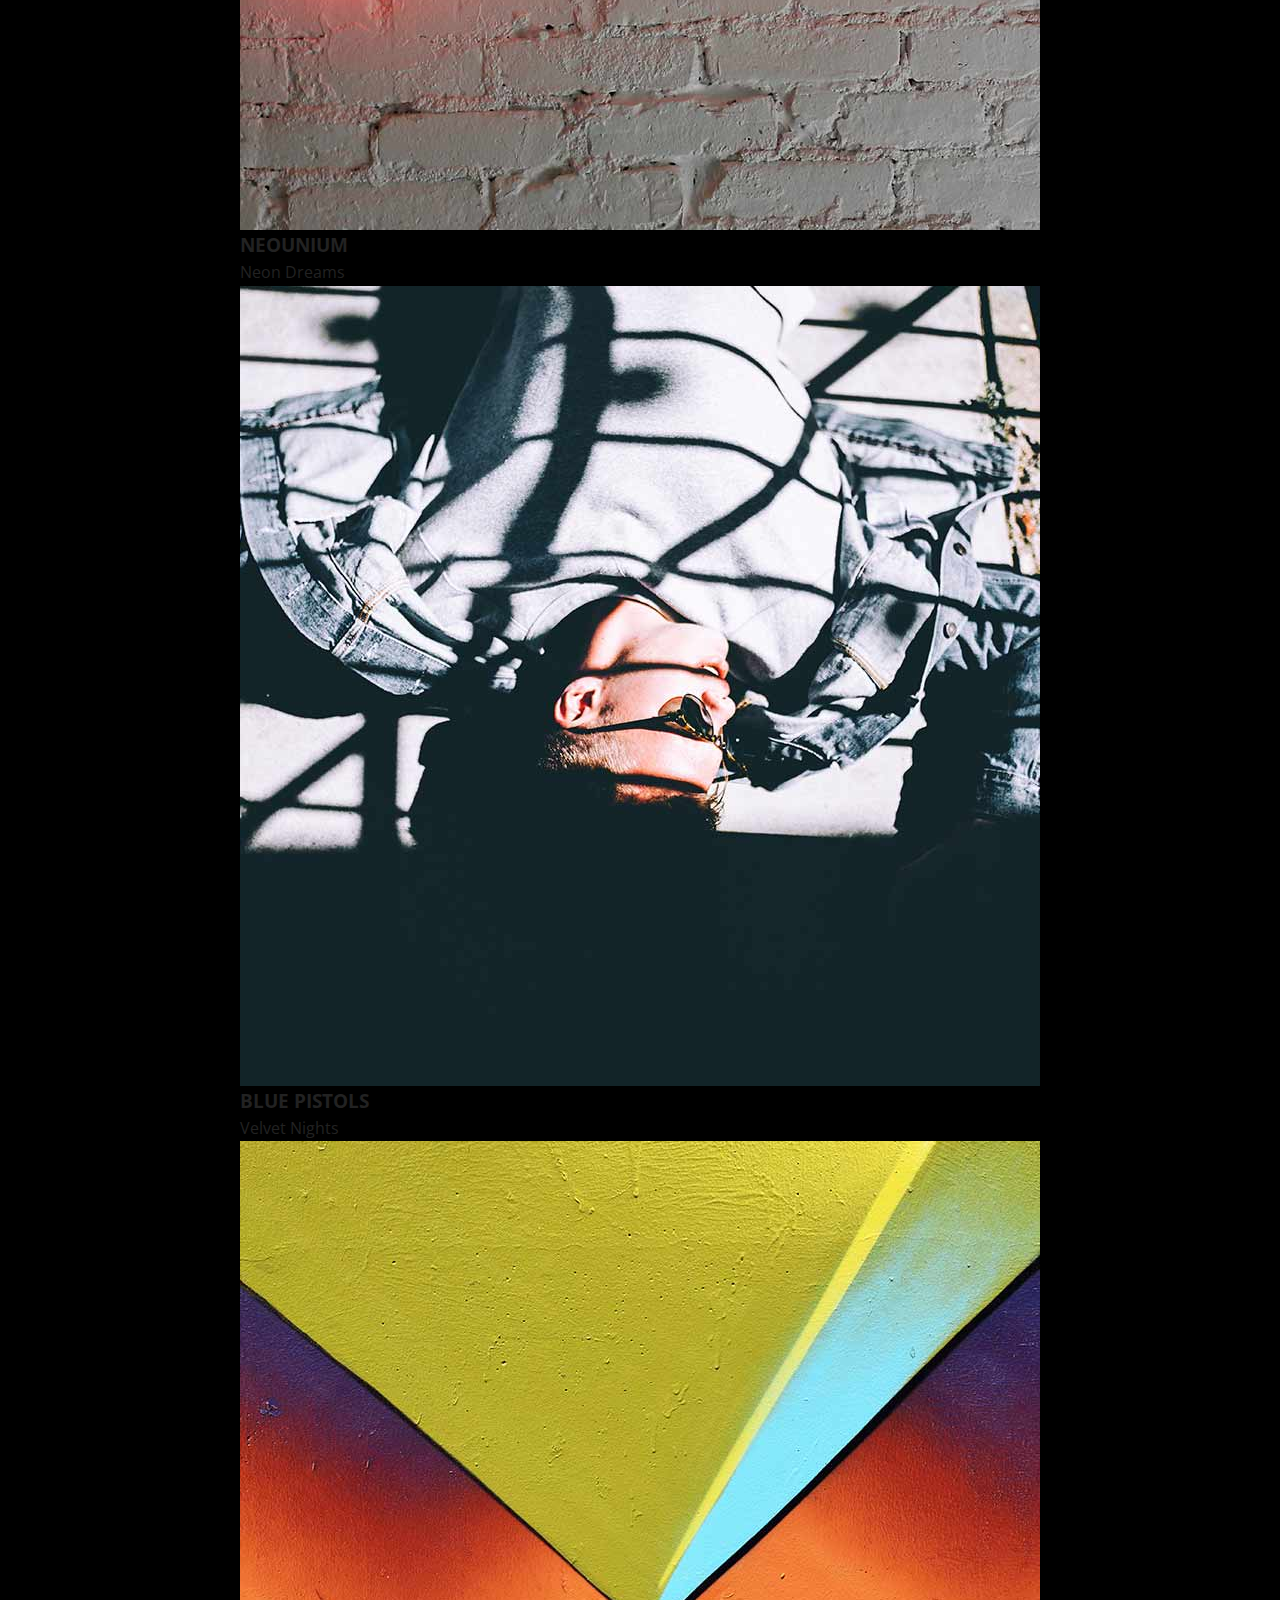
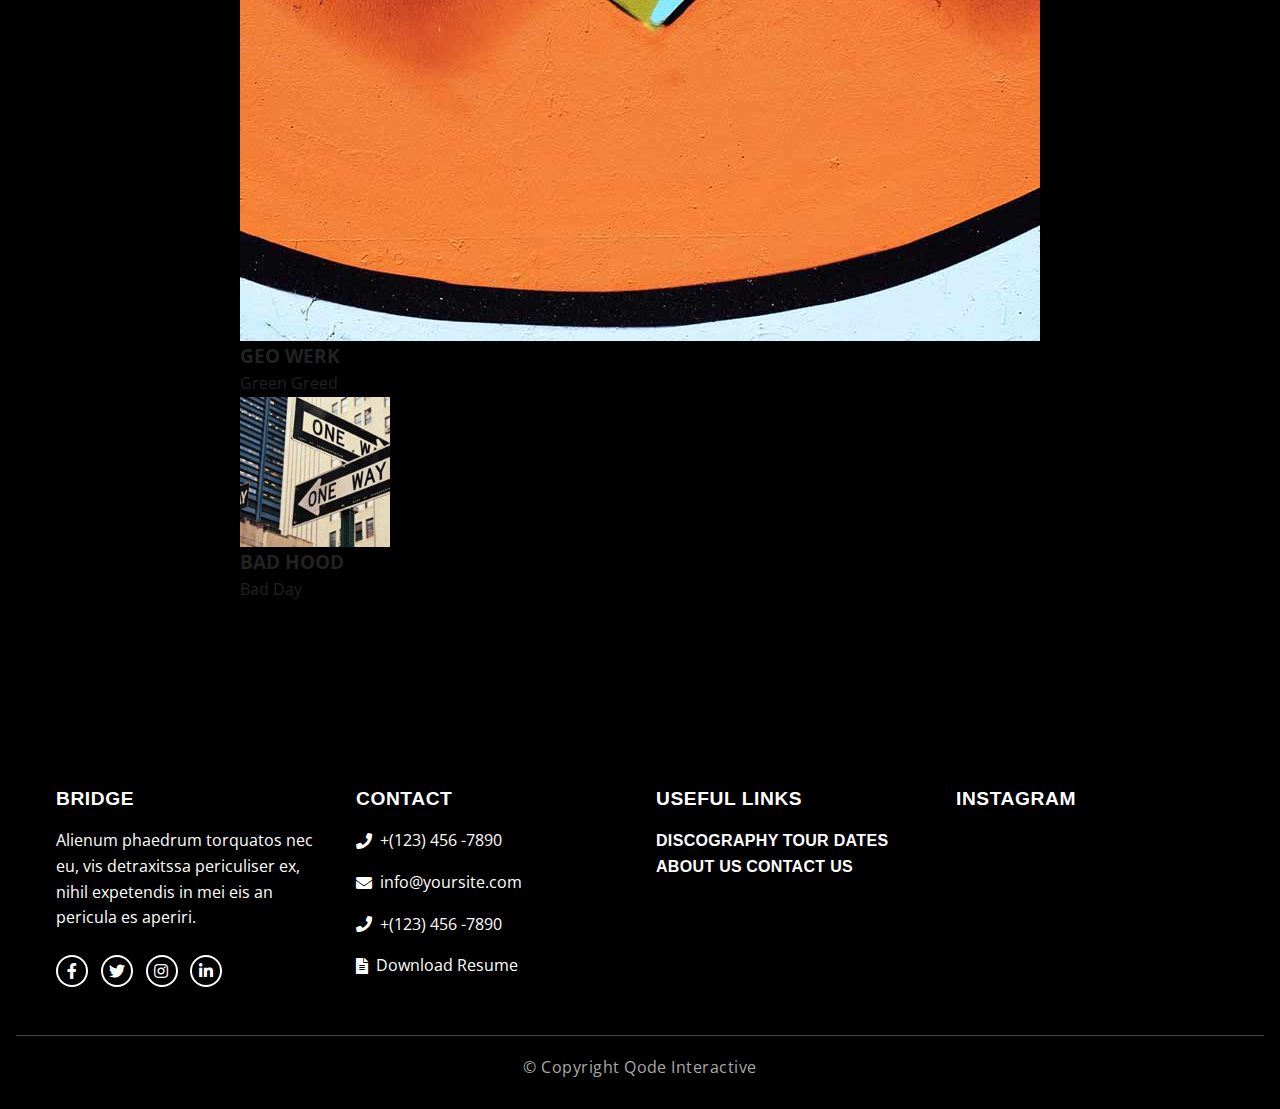
<file: discography.html>
<!DOCTYPE html>
<html lang="en">

<head>
    <meta charset="UTF-8">
    <meta name="viewport" content="width=device-width, initial-scale=1.0">
    <title>BORING VACCINES</title>
    <link rel="stylesheet" href="assets/css/style.css">
    <link rel="preconnect" href="https://fonts.googleapis.com">
    <link rel="preconnect" href="https://fonts.gstatic.com" crossorigin>
    <link href="https://fonts.googleapis.com/css2?family=Open+Sans:wght@300;800&display=swap" rel="stylesheet">
    <link href="https://cdnjs.cloudflare.com/ajax/libs/font-awesome/5.15.3/css/all.min.css" rel="stylesheet"/>

</head>

<body>
    <header>
        <section class="">
             <div class="navbar">
             <div class="logo">
                <img src="assets/images/logo-1 (1).png" alt="Logo">
            </div>
             <div class="nav-links">
              <a href="index.html"> HOME
              </a>
              <a href="about_us.html"> ABOUT US
              </a>
              <a href="tour.html"> TOUR
              </a>
              <a href="event.html"> EVENT
              </a>
              <a href="discography.html">DISCOGRAPHY
              </a>
              <a href="album.html">ALBUM
              </a>
              <a href="contact.html"> CONTACT US
              </a>
             </div>
            </nav>
        </div>


        </section>

            <section class="breadcrumb">
             <a href="index.html">
              Home </a>  &gt;  Discography  </a>
            </section>

            <section class="imagenes">

                <div class="Fotitos">
                    <!-- Primer Álbum -->
                    <article class="Fotones">
                        <figure>
                            <img src="assets/images/album-1.jpg" alt="Album cover with neon lights and text 'Be - Doo Be - Doo'">
                            <figcaption>
                                <h3>BE-DOO</h3>
                                <p>Caller</p>
                            </figcaption>
                        </figure>
                    </article>
                
                    <!-- Segundo Álbum -->
                    <article class="Fotones">
                        <figure>
                            <img src="assets/images/album-2.jpg" alt="Album cover with a road sign and text 'Make It Go Away'">
                            <figcaption>
                                <h3>FREE SPIRIT</h3>
                                <p>Go Away</p>
                            </figcaption>
                        </figure>
                    </article>
                
                    <!-- Tercer Álbum -->
                    <article class="Fotones">
                        <figure>
                            <img src="assets/images/album-3.jpg" alt="Album cover with neon sign and text 'Today Was A Good Day'">
                            <figcaption>
                                <h3>DEPRESSED DAYS</h3>
                                <p>Ritual Spirit</p>
                            </figcaption>
                        </figure>
                    </article>
                
                    <!-- Cuarto Álbum -->
                    <article class="Fotones">
                        <figure>
                            <img src="assets/images/album-4.jpg" alt="Album cover with a dancer and text 'FOND OF HER'">
                            <figcaption>
                                <h3>WRONG MOTION</h3>
                                <p>Love Hate</p>
                            </figcaption>
                        </figure>
                    </article>
                    <article class="Fotones">
                        <figure>
                            <img src="assets/images/album-5.jpg" alt="Additional album cover">
                            <figcaption>
                                <h3>LOST GRAVITY</h3>
                                <p>Fallen</p>
                            </figcaption>
                        </figure>
                    </article>
                    <article class="Fotones">
                        <figure>
                            <img src="assets/images/album-6.jpg" alt="Additional album cover">
                            <figcaption>
                                <h3>ROAD KILLER</h3>
                                <p>Hater</p>
                            </figcaption>
                        </figure>
                    </article>
                    <article class="Fotones">
                        <figure>
                            <img src="assets/images/album-7.jpg" alt="Additional album cover">
                            <figcaption>
                                <h3>THE MINIMALISTS</h3>
                                <p>Windows</p>
                            </figcaption>
                        </figure>
                    </article>
                    <article class="Fotones">
                        <figure>
                            <img src="assets/images/album-8.jpg" alt="Additional album cover">
                            <figcaption>
                                <h3>PHILIPO JAX</h3>
                                <p>Blame</p>
                            </figcaption>
                        </figure>
                    </article>
                    <article class="Fotones">
                        <figure>
                            <img src="assets/images/album-9.jpg" alt="Album cover with a dancer and text 'FOND OF HER'">
                            <figcaption>
                                <h3>SADIE MAXWELL</h3>
                                <p>Firewall</p>
                            </figcaption>
                        </figure>
                    </article>
                    <article class="Fotones">
                        <figure>
                            <img src="assets/images/album-10.jpg" alt="Album cover with a dancer and text 'FOND OF HER'">
                            <figcaption>
                                <h3>BAD HABITS</h3>
                                <p>Joy</p>
                            </figcaption>
                        </figure>
                    </article>
                    <article class="Fotones">
                        <figure>
                            <img src="assets/images/album-11.jpg" alt="Album cover with a dancer and text 'FOND OF HER'">
                            <figcaption>
                                <h3>LOW DISTANCE</h3>
                                <p>Free Your Mind</p>
                            </figcaption>
                        </figure>
                    </article>
                    <article class="Fotones">
                        <figure>
                            <img src="assets/images/album-12.jpg" alt="Album cover with a dancer and text 'FOND OF HER'">
                            <figcaption>
                                <h3>FAST TRACK</h3>
                                <p>Low Bass</p>
                            </figcaption>
                        </figure>
                    </article>
                    <article class="Fotones">
                        <figure>
                            <img src="assets/images/album-13.jpg" alt="Album cover with a dancer and text 'FOND OF HER'">
                            <figcaption>
                                <h3>NEOUNIUM</h3>
                                <p>Neon Dreams</p>
                            </figcaption>
                        </figure>
                    </article>
                    <article class="Fotones">
                        <figure>
                            <img src="assets/images/album-14.jpg" alt="Album cover with a dancer and text 'FOND OF HER'">
                            <figcaption>
                                <h3>BLUE PISTOLS</h3>
                                <p>Velvet Nights</p>
                            </figcaption>
                        </figure>
                    </article>
                    <article class="Fotones">
                        <figure>
                            <img src="assets/images/album-15.jpg" alt="Album cover with a dancer and text 'FOND OF HER'">
                            <figcaption>
                                <h3>GEO WERK</h3>
                                <p>Green Greed</p>
                            </figcaption>
                        </figure>
                    </article>
                    <article class="Fotones">
                        <figure>
                            <img src="assets/images/album-16-150x150.jpg" alt="Album cover with a dancer and text 'FOND OF HER'">
                            <figcaption>
                                <h3>BAD HOOD</h3>
                                <p>Bad Day</p>
                            </figcaption>
                        </figure>
                    </article>
                </div>
           </section>

<footer>
    <div class="footer">
        <div class="footer-column">
            <h2>BRIDGE</h2>
            <p>Alienum phaedrum torquatos nec eu, vis detraxitssa periculiser ex, nihil expetendis in mei eis an pericula es aperiri.</p>
            <div class="social-icons">
                <a href=""><i class="fab fa-facebook-f"></i></a>
                <a href="#"><i class="fab fa-twitter"></i></a>
                <a href="#"><i class="fab fa-instagram"></i></a>
                <a href="#"><i class="fab fa-linkedin-in"></i></a>
            </div>
        </div>
        <div class="footer-column">
            <h2>CONTACT</h2>
            <div class="contact-info">
                <p><i class="fas fa-phone"></i> +(123) 456 -7890</p>
                <p><i class="fas fa-envelope"></i> info@yoursite.com</p>
                <p><i class="fas fa-phone"></i> +(123) 456 -7890</p>
                <p><i class="fas fa-file-alt"></i> Download Resume</p>
            </div>
        </div>
        <div class="footer-column">
            <h2>USEFUL LINKS</h2>
            <a href="#">DISCOGRAPHY</a>
            <a href="#">TOUR DATES</a>
            <a href="#">ABOUT US</a>
            <a href="#">CONTACT US</a>
        </div>
        <div class="footer-column">
            <h2>INSTAGRAM</h2>
        </div>
    </div>
    <div class="footer-bottom">
        © Copyright Qode Interactive
    </div>
</footer>


</body>
</html>
</file>
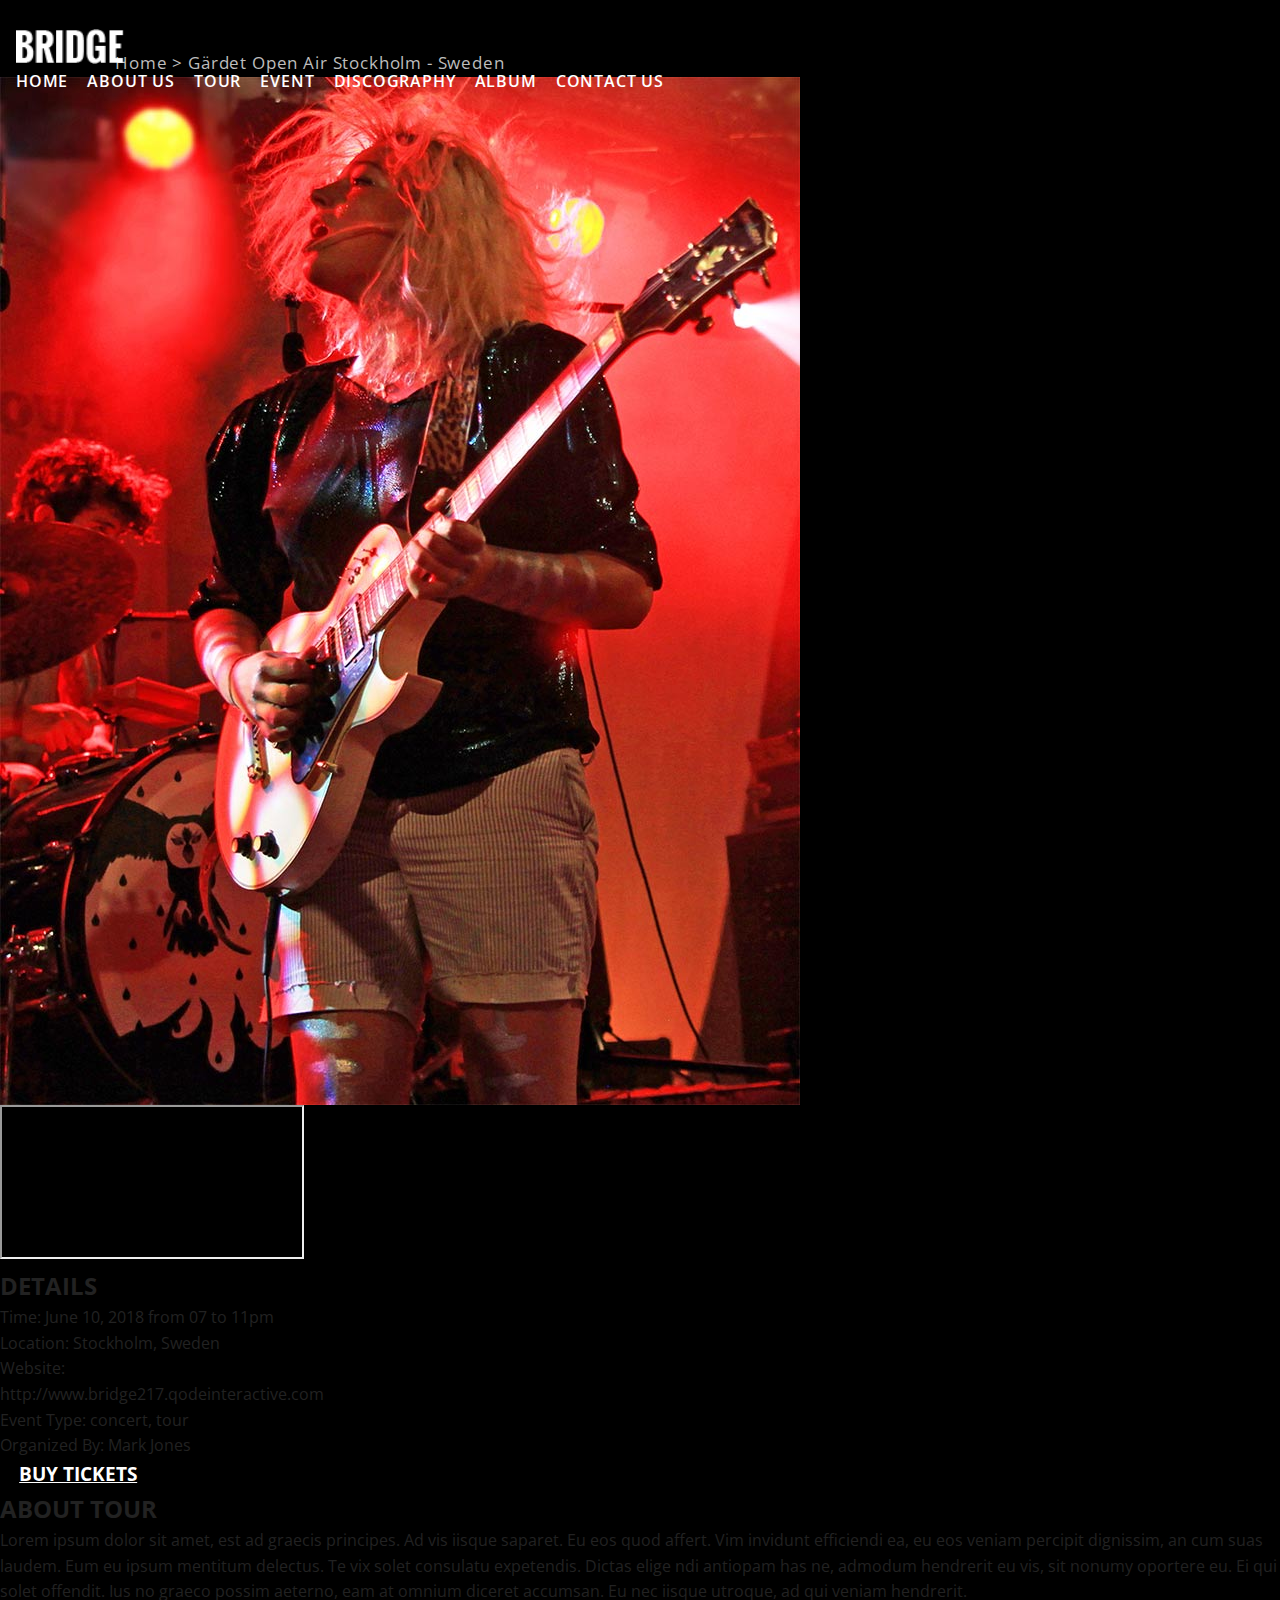
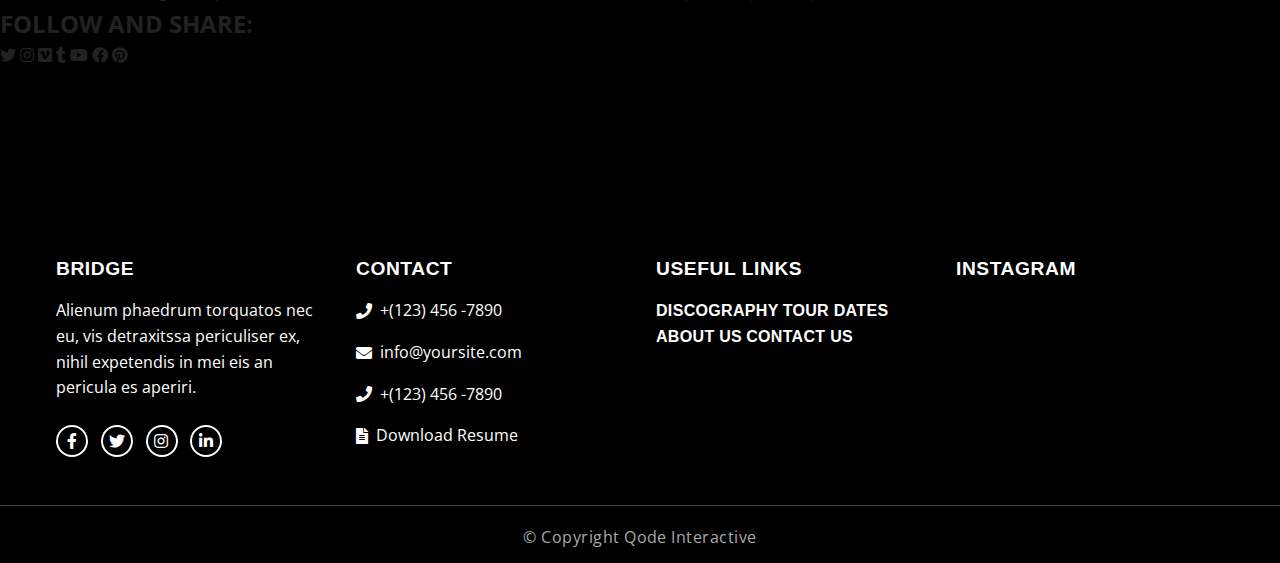
<file: event.html>
<!DOCTYPE html>
<html lang="en">

<head>
    <meta charset="UTF-8">
    <meta name="viewport" content="width=device-width, initial-scale=1.0">
    <title>BORING VACCINES</title>
    <link rel="stylesheet" href="assets/css/style.css">
    <link rel="preconnect" href="https://fonts.googleapis.com">
    <link rel="preconnect" href="https://fonts.gstatic.com" crossorigin>
    <link href="https://fonts.googleapis.com/css2?family=Open+Sans:wght@300;800&display=swap" rel="stylesheet">
    <link href="https://cdnjs.cloudflare.com/ajax/libs/font-awesome/5.15.3/css/all.min.css" rel="stylesheet"/>

</head>

<body>
    <header>
        <section class="inicio">
            <div class="navbar">
             <div class="logo">
                <img src="assets/images/logo-1 (1).png" alt="Logo">
            </div>
             <div class="nav-links">
              <a href="index.html"> HOME
              </a>
              <a href="about_us.html"> ABOUT US
              </a>
              <a href="tour.html"> TOUR
              </a>
              <a href="event.html"> EVENT
              </a>
              <a href="discography.html">DISCOGRAPHY
              </a>
              <a href="album.html">ALBUM
              </a>
              <a href="contact.html"> CONTACT US
              </a>
             </div>
            </div>
           </section>
    </header>

   <section class="breadcrumb">
    <a href="index.html">Home</a> &gt; Gärdet Open Air Stockholm - Sweden
</section>
      
      <section class="content">
        <img
          alt="Musician playing guitar on stage with red lighting"
          src="assets/images/tour-single-1.jpg"
        />
        <iframe
          class="map"
          src="https://www.google.com/maps/embed?pb=!1m18!1m12!1m3!1d1984.123456789!2d18.071093!3d59.329323!2m3!1f0!2f0!3f0!3m2!1i1024!2i768!4f13.1!3m3!1m2!1s0x0%3A0x0!2zNTnCsDE5JzQ1LjkiTiAxOMKwMDQnMTIuMyJF!5e0!3m2!1sen!2sse!4v1633021234567!5m2!1sen!2sse"
          allowfullscreen="" loading="lazy"></iframe>
      </section>
      
    <section class="detalles">
        <div class="details">
            <h2>DETAILS</h2>
            <p>Time: June 10, 2018 from 07 to 11pm</p>
            <p>Location: Stockholm, Sweden</p>
            <p>Website:</p>
            <a href="http://www.bridge217.qodeinteractive.com"class="link" >http://www.bridge217.qodeinteractive.com</a> 
            <p>Event Type: concert, tour</p>
            <p>Organized By: Mark Jones</p>
            <div class="ticket">
            <a href="#" class="buy-tickets">BUY TICKETS</a>
            </div>
        </div>
        <div class="about">
            <h2>ABOUT TOUR</h2>
            <p>Lorem ipsum dolor sit amet, est ad graecis principes. Ad vis iisque saparet. Eu eos quod affert. Vim invidunt efficiendi ea, eu eos veniam percipit dignissim, an cum suas laudem. Eum eu ipsum mentitum delectus. Te vix solet consulatu expetendis. Dictas elige ndi antiopam has ne, admodum hendrerit eu vis, sit nonumy oportere eu. Ei qui solet offendit. Ius no graeco possim aeterno, eam at omnium diceret accumsan. Eu nec iisque utroque, ad qui veniam hendrerit.</p>
            <div class="follow">
                <h2>FOLLOW AND SHARE:</h2>
                <i class="fab fa-twitter"></i>
                <i class="fab fa-instagram"></i>
                <i class="fab fa-vimeo"></i>
                <i class="fab fa-tumblr"></i>
                <i class="fab fa-youtube"></i>
                <i class="fab fa-facebook"></i>
                <i class="fab fa-pinterest"></i>
            </div>
        </div>
    </section>
    <footer>
        <div class="footer">
            <div class="footer-column">
                <h2>BRIDGE</h2>
                <p>Alienum phaedrum torquatos nec eu, vis detraxitssa periculiser ex, nihil expetendis in mei eis an pericula es aperiri.</p>
                <div class="social-icons">
                    <a href="https://www.facebook.com/?locale=es_LA"><i class="fab fa-facebook-f"></i></a>
                    <a href="https://x.com/home?lang=es"><i class="fab fa-twitter"></i></a>
                    <a href="https://www.instagram.com"><i class="fab fa-instagram"></i></a>
                    <a href="https://www.linkedin.com"><i class="fab fa-linkedin-in"></i></a>
                </div>
            </div>  
            <div class="footer-column">
                <h2>CONTACT</h2>
                <div class="contact-info">
                    <p><i class="fas fa-phone"></i> +(123) 456 -7890</p>
                    <p><i class="fas fa-envelope"></i> info@yoursite.com</p>
                    <p><i class="fas fa-phone"></i> +(123) 456 -7890</p>
                    <p><i class="fas fa-file-alt"></i> Download Resume</p>
                </div>
            </div>
            <div class="footer-column">
                <h2>USEFUL LINKS</h2>
                <a href="discography.html">DISCOGRAPHY</a>
                <a href="tour.html">TOUR DATES</a>
                <a href="about_us.html">ABOUT US</a>
                <a href="contact.html">CONTACT US</a>
            </div>
            <div class="footer-column">
                <h2>INSTAGRAM</h2>
            </div>
        </div>
        <div class="footer-bottom">
            © Copyright Qode Interactive
        </div>
    </footer>
    <script src="assets/JS/script.js"></script>

</body>
</html>
</file>
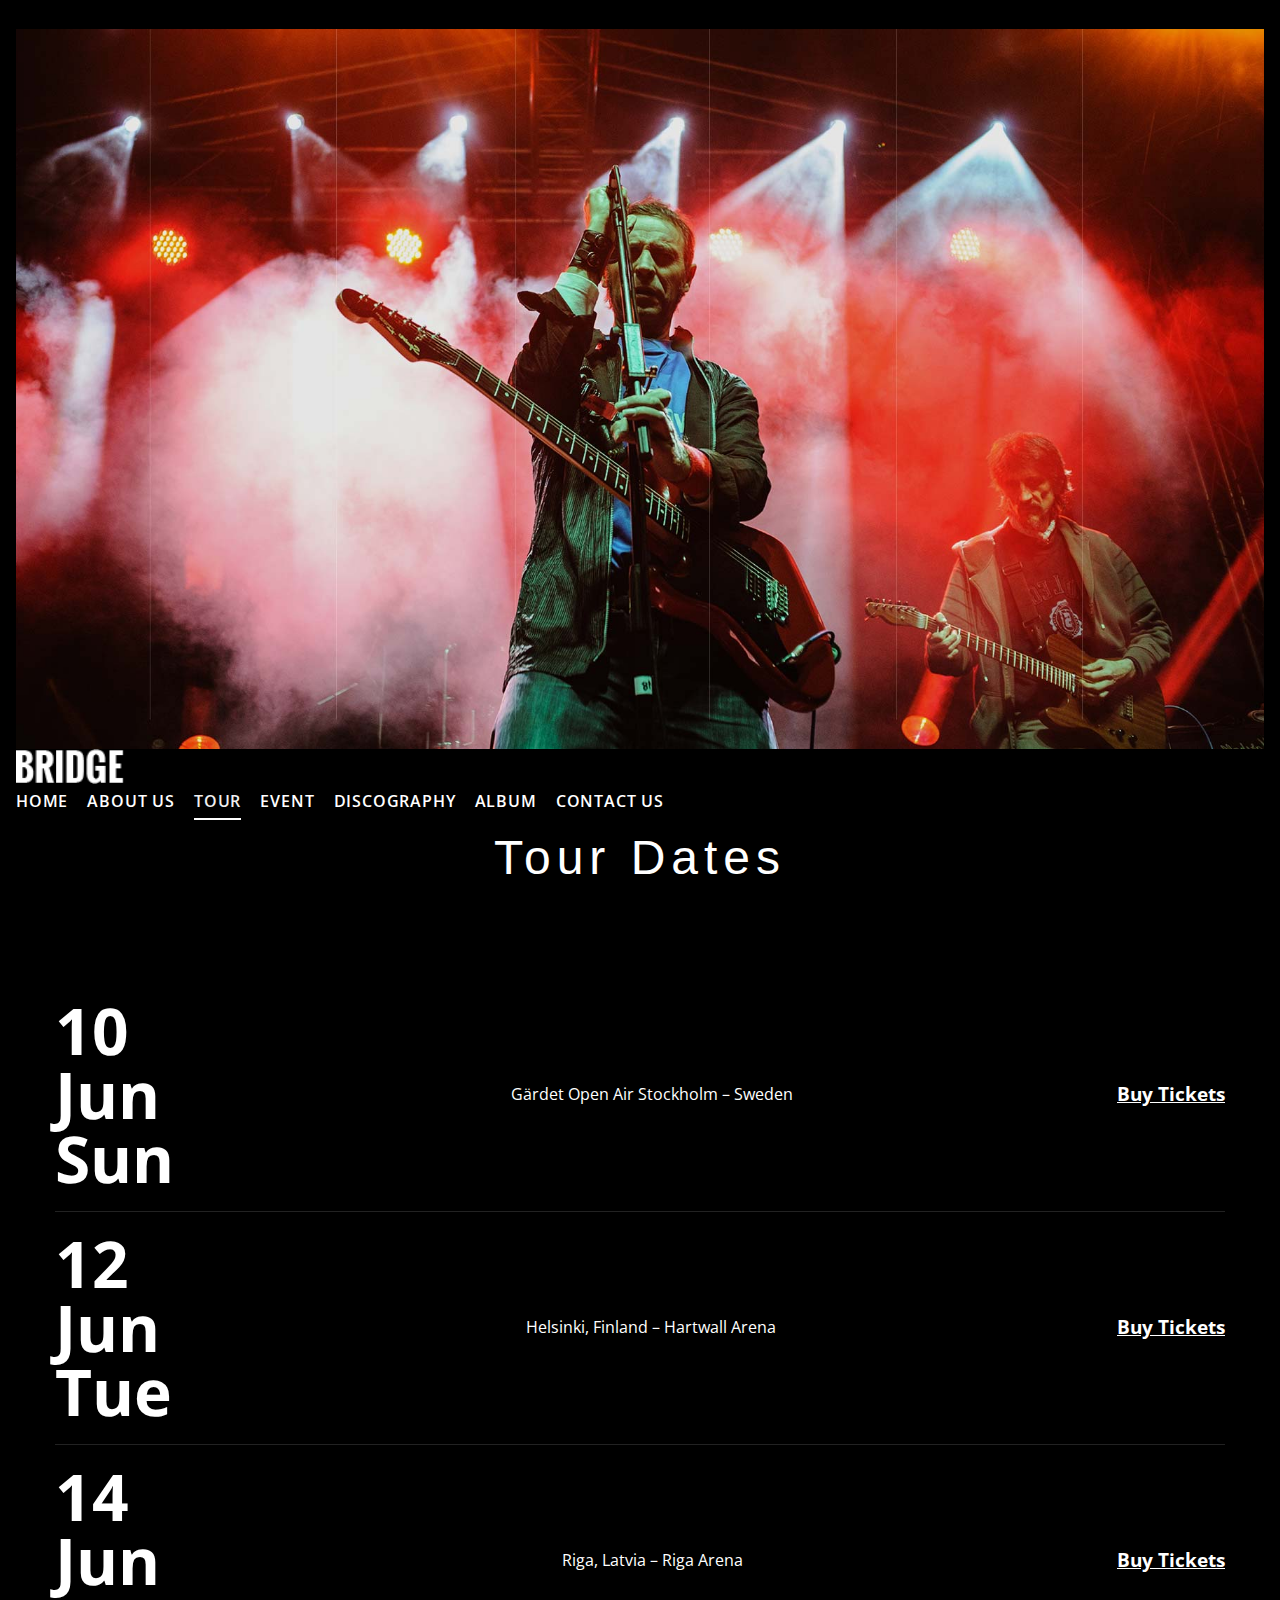
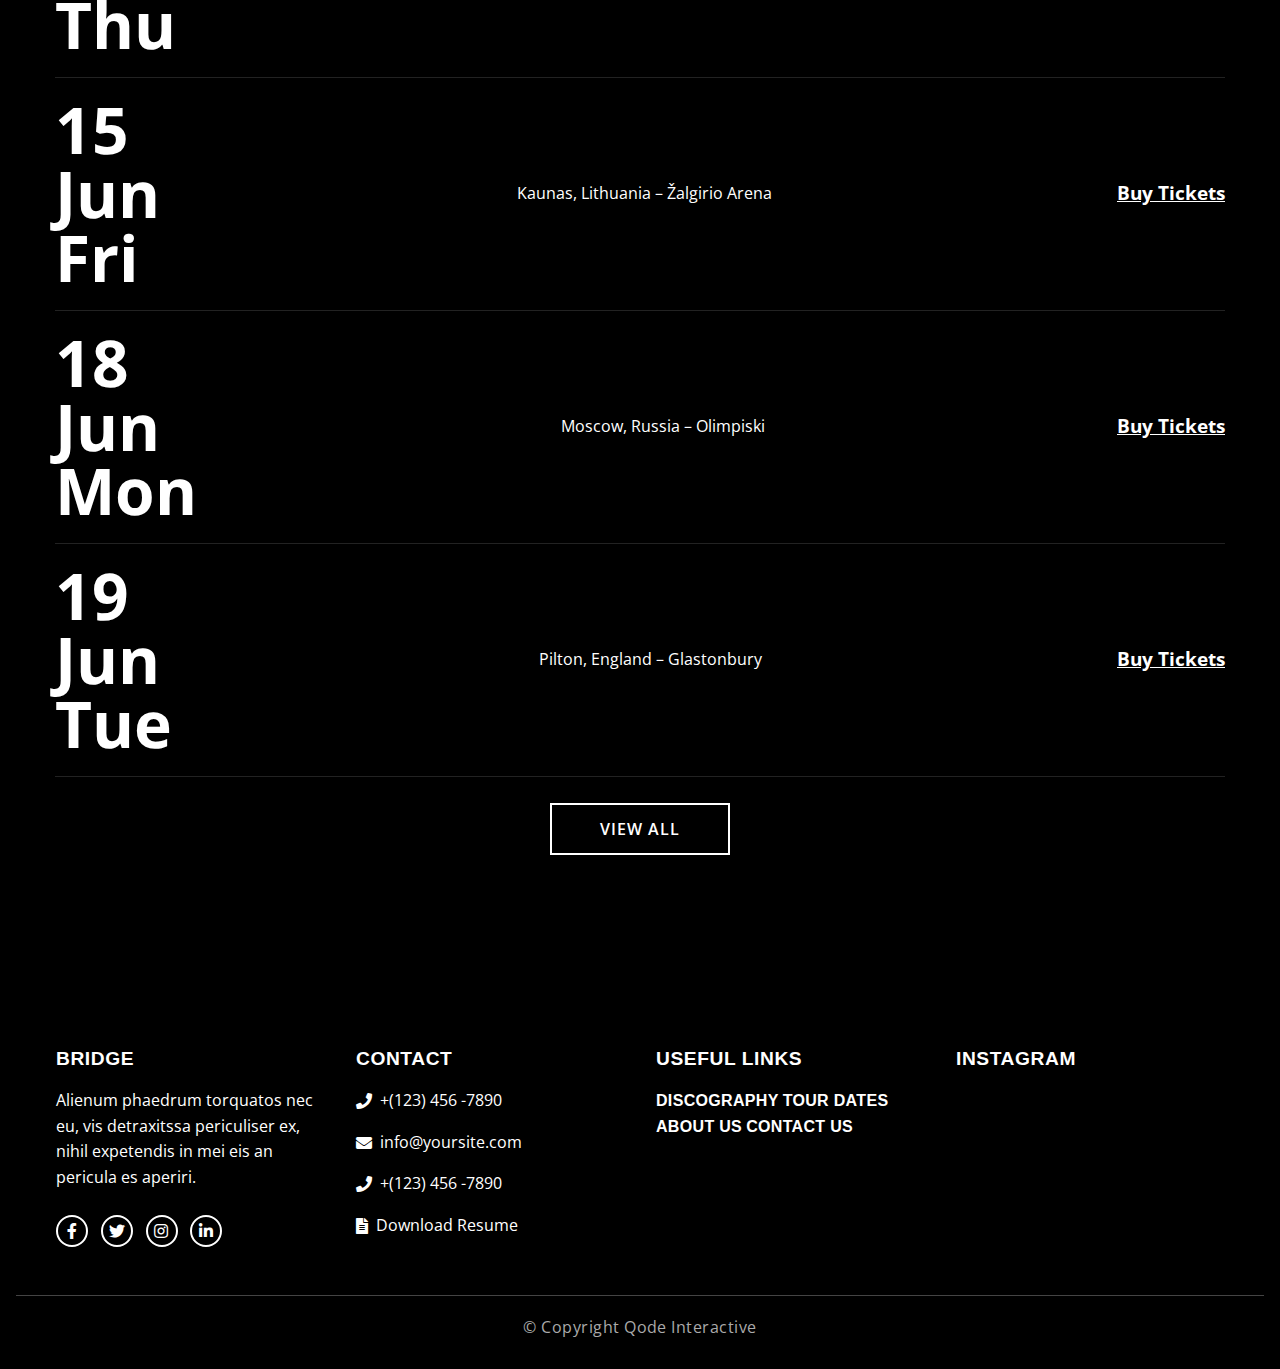
<file: tour.html>
<!DOCTYPE html>
<html lang="en">

<head>
    <meta charset="UTF-8">
    <meta name="viewport" content="width=device-width, initial-scale=1.0">
    <title>BORING VACCINES</title>
    <link rel="stylesheet" href="assets/css/style.css">
    <link rel="preconnect" href="https://fonts.googleapis.com">
    <link rel="preconnect" href="https://fonts.gstatic.com" crossorigin>
    <link href="https://fonts.googleapis.com/css2?family=Open+Sans:wght@300;800&display=swap" rel="stylesheet">
    <link href="https://cdnjs.cloudflare.com/ajax/libs/font-awesome/5.15.3/css/all.min.css" rel="stylesheet"/>

</head>

<body>
    <header>
        <section class="tour">
            <div class="background-image">
            </div>
            <div class="navbar">
                <div class="logo">
                    <a href="index.html">
                        <img src="assets/images/logo-1 (1).png" alt="Logo">
                    </a>
                </div>
                <div class="nav-links">
                    <a href="index.html" > HOME </a>
                    <a href="about_us.html"> ABOUT US </a>
                    <a href="tour.html"class="active"> TOUR </a>
                    <a href="event.html"> EVENT </a>
                    <a href="discography.html"> DISCOGRAPHY </a>
                    <a href="album.html"> ALBUM </a>
                    <a href="contact.html"> CONTACT US </a>
                </div>
            </div>
            
                <h2 class="tour-dates" >Tour Dates</h2>
        </section>
    
        <section id="datos" class="fechas">
            <div class="date-item">
                <div class="date">
                    10
                    <div class="day">Jun</div>
                    <div class="day">Sun</div>
                </div>
                <div class="details">Gärdet Open Air Stockholm – Sweden</div>
                <a href="#" class="buy-tickets">Buy Tickets</a>
            </div>
            <div class="date-item">
                <div class="date">
                    12
                    <div class="day">Jun</div>
                    <div class="day">Tue</div>
                </div>
                <div class="details">Helsinki, Finland – Hartwall Arena</div>
                <a href="#" class="buy-tickets">Buy Tickets</a>
            </div>
            <div class="date-item">
                <div class="date">
                    14
                    <div class="day">Jun</div>
                    <div class="day">Thu</div>
                </div>
                <div class="details">Riga, Latvia – Riga Arena</div>
                <a href="#" class="buy-tickets">Buy Tickets</a>
            </div>
            <div class="date-item">
                <div class="date">15
                    <div class="day">Jun</div>
                    <div class="day">Fri</div>
                </div>
                <div class="details">Kaunas, Lithuania – Žalgirio Arena</div>
                <a href="#" class="buy-tickets">Buy Tickets</a>
            </div>
            <div class="date-item">
                <div class="date"> 18
                    <div class="day">Jun</div>
                    <div class="day">Mon</div>
                </div>
                <div class="details">Moscow, Russia – Olimpiski</div>
                <a href="#" class="buy-tickets">Buy Tickets</a>
            </div>
            <div class="date-item">
                <div class="date">19
                    <div class="day">Jun</div>
                    <div class="day">Tue</div>
                </div>
                <div class="details">Pilton, England – Glastonbury</div>
                <a href="#" class="buy-tickets">Buy Tickets</a>
            </div>
            <div class="view-all">
                <a href="#" id="view-all-btn">VIEW ALL</a>
            </div>
    </section>

</dialog>     
      </section>
      <footer>
        <div class="footer">
            <div class="footer-column">
                <h2>BRIDGE</h2>
                <p>Alienum phaedrum torquatos nec eu, vis detraxitssa periculiser ex, nihil expetendis in mei eis an pericula es aperiri.</p>
                <div class="social-icons">
                    <a href=""><i class="fab fa-facebook-f"></i></a>
                    <a href="#"><i class="fab fa-twitter"></i></a>
                    <a href="#"><i class="fab fa-instagram"></i></a>
                    <a href="#"><i class="fab fa-linkedin-in"></i></a>
                </div>
            </div>
            <div class="footer-column">
                <h2>CONTACT</h2>
                <div class="contact-info">
                    <p><i class="fas fa-phone"></i> +(123) 456 -7890</p>
                    <p><i class="fas fa-envelope"></i> info@yoursite.com</p>
                    <p><i class="fas fa-phone"></i> +(123) 456 -7890</p>
                    <p><i class="fas fa-file-alt"></i> Download Resume</p>
                </div>
            </div>
            <div class="footer-column">
                <h2>USEFUL LINKS</h2>
                <a href="#">DISCOGRAPHY</a>
                <a href="#">TOUR DATES</a>
                <a href="#">ABOUT US</a>
                <a href="#">CONTACT US</a>
            </div>
            <div class="footer-column">
                <h2>INSTAGRAM</h2>
            </div>
        </div>
        <div class="footer-bottom">
            © Copyright Qode Interactive
        </div>
    </footer>

    <script src="assets/JS/script.js"></script>
   

</body>
</html>
</file>
<file: assets/css/style.css>
/* ==========================================
   VARIABLES CSS
========================================== */
:root {
    /* Fuentes */
    --font-main: 'Open Sans', Arial, sans-serif;
    --font-heading: 'Oswald', Arial, sans-serif;
    
    /* Colores */
    --color-white: #fff;
    --color-black: #000;
    --color-gray-dark: #222;
    --color-gray-medium: #888;
    --color-gray-light: #bdbdbd;
    --color-gray-lighter: #ddd;
    
    /* Modo oscuro */
    --dark-bg: #5e5e5e;
    --dark-bg-alt: #232323;
    --dark-color: #f1f1f1;
    --dark-accent: #00bfff;
}
/* ==========================================
   CLASES UTILITARIAS REUTILIZABLES
========================================== */

/* Título de sección estándar */
.section-title {
    position: relative;
    font-family: var(--font-heading);
    font-size: 2.5em;
    font-weight: 500;
    color: var(--color-white);
    letter-spacing: 0.063em;
    margin-bottom: 0.5em;
    text-align: left;
}

.section-title::after {
    content: "";
    position: absolute;
    display: block;
    width: 3em;
    height: 0.1em;
    background: var(--color-white);
    margin-top: 0.5em;
    left: 0;
}

/* Descripción de sección estándar */
.section-description {
    color: var(--color-gray-light);
    font-size: 1.05em;
    margin: 0 0 3em 0;
    letter-spacing: 0.05em;
    line-height: 1.7;
    max-width: 43.75em;
    font-weight: 400;
    text-align: left;
}

/* Botón primario estándar */
.btn-primary {
    background: transparent;
    color: var(--color-white);
    padding: 0.8em 3em;
    border: 0.125em solid var(--color-white);
    font-family: var(--font-heading);
    font-weight: 600;
    font-size: 1em;
    letter-spacing: 0.063em;
    text-transform: uppercase;
    transition: all 0.2s;
    cursor: pointer;
    display: inline-block;
    text-align: center;
    text-decoration: none;
}

.btn-primary:hover {
    background: var(--color-white);
    color: var(--color-black);
}

/* Card de álbum reutilizable */
.album-card {
    position: relative;
    width: 100%;
    aspect-ratio: 1/1;
    background: var(--color-gray-dark);
    overflow: hidden;
    box-shadow: 0 0.5em 2em rgba(0,0,0,0.25);
}

.album-card figure {
    position: relative;
    width: 100%;
    height: 100%;
    margin: 0;
    padding: 0;
}

.album-card img {
    position: absolute;
    left: 50%;
    top: 50%;
    transform: translate(-50%, -50%);
    width: 120%;
    height: 100%;
    object-fit: cover;
    object-position: center;
    transition: filter 0.3s, transform 0.4s cubic-bezier(.4,0,.2,1);
}

.album-card:hover img {
    filter: brightness(0.4);
    transform: translate(-50%, -50%) scale(1.07);
}

.album-card figcaption {
    position: absolute;
    left: 0;
    bottom: 0;
    width: 100%;
    padding: 1.2em 1em 1em 1em;
    box-sizing: border-box;
    opacity: 0;
    transition: opacity 0.3s;
    z-index: 2;
    color: var(--color-white);
}

.album-card:hover figcaption {
    opacity: 1;
}

.album-card figcaption h3 {
    font-family: var(--font-heading);
    font-size: 1.1em;
    font-weight: bold;
    color: var(--color-white);
    letter-spacing: 0.03em;
    margin: 0 0 0.2em 0;
    text-align: left;
    text-transform: uppercase;
}

.album-card figcaption p {
    color: var(--color-gray-light);
    font-size: 1em;
    text-align: left;
}

/* Container con padding estándar */
.section-container {
    padding: 4em 0 3em 7vw;
    width: 99vw;
    box-sizing: border-box;
}

/* Grid de álbumes responsive */
.albums-grid {
    display: flex;
    flex-wrap: nowrap;
    justify-content: flex-start;
    gap: 2em;
}

/* Social icons reutilizables */
.social-links {
    display: flex;
    gap: 0.5em;
    list-style: none;
}

.social-links a {
    display: inline-flex;
    justify-content: center;
    align-items: center;
    width: 2em;
    height: 2em;
    border: 0.125em solid var(--color-white);
    border-radius: 50%;
    color: var(--color-white);
    transition: all 0.2s;
}

.social-links a:hover {
    background: var(--color-white);
    color: var(--color-black);
}
/* ==========================================
   RESET Y BASE
========================================== */
* {
    box-sizing: border-box;
    margin: 0;
    padding: 0;
}

body {
    font-family: var(--font-main);
    color: var(--color-gray-dark);
    background-color: var(--color-black);
    line-height: 1.6;
    overflow-x: hidden;
}

img {
    max-width: 100%;
    height: auto;
    display: block;
}

a {
    text-decoration: none;
    color: inherit;
}

button {
    background: none;
    border: none;
    color: inherit;
    font: inherit;
    cursor: pointer;
}

ul, ol {
    list-style: none;
}

/* ==========================================
   HEADER Y NAVEGACIÓN
========================================== */
header {
    position: absolute;
    top: 0;
    left: 0;
    width: 100%;
    z-index: 100;
    padding: 1em;
    margin-top: 1%;
}

.container.navbar {
    display: flex;
    justify-content: space-between;
    align-items: center;
    margin: 0 auto;
    padding: 0 2em;
    max-width: 98%;
}

.logo img {
    height: 2.2em;
    width: auto;
}

/* Navegación principal */
nav[aria-label="Main navigation"] {
    position: absolute;
    left: 30%;
}

.nav-links {
    display: flex;
    gap: 1.2em;
    list-style: none;
}

.nav-links li {
    display: inline-block;
}

.nav-links a {
    position: relative;
    display: inline-block;
    padding: 0.3125em 0;
    color: var(--color-white);
    font-weight: 600;
    font-size: 1em;
    text-transform: uppercase;
    letter-spacing: 0.05em;
    transition: color 0.3s ease;
}

.nav-links a::after {
    content: "";
    position: absolute;
    display: block;
    height: 0.125em;
    left: 0;
    right: 0;
    bottom: 0;
    background: var(--color-white);
    transform: scaleX(0);
    transition: transform 0.3s ease;
}

.nav-links a:hover,
.nav-links a.active {
    color: #f0f0f0;
}

.nav-links a:hover::after,
.nav-links a.active::after {
    transform: scaleX(1);
}

/* Botón dark mode */
#toggle-dark-mode {
    font-size: 1.5em;
    color: var(--color-white);
    margin-left: 18em;
}

#toggle-dark-mode:hover {
    opacity: 0.7;
}

/* Breadcrumb */
.breadcrumb {
    margin-left: 9vw;
    margin-top: 3em;
    color: var(--color-gray-light);
    font-size: 1.05em;
    letter-spacing: 0.05em;
}

.breadcrumb ol {
    display: flex;
    gap: 0.5em;
}

.breadcrumb li::after {
    content: " > ";
    margin-left: 0.5em;
}

.breadcrumb li:last-child::after {
    content: "";
}

.breadcrumb a {
    color: var(--color-gray-light);
}

.breadcrumb a:hover {
    text-decoration: underline;
}

/* ==========================================
   HERO SECTIONS
========================================== */
.background-image,
.background-image2,
.background-image3,
.background-image4 {
    display: flex;
    flex-direction: column;
    justify-content: center;
    align-items: center;
    background-size: cover;
    background-position: center;
    background-repeat: no-repeat;
    position: relative;
}

.background-image {
    background-image: url('../images/slider-img-1.jpg');
    min-height: 45em;
    padding-top: 5.625em;
}

.background-image2 {
    background-image: url('../images/tour-title-area.jpg');
    min-height: 88vh;
}

.background-image3 {
    background-image: url('../images/about-title-area.jpg');
    min-height: 88vh;
}

.background-image4 {
    background-image: url('../images/contact-us-title.jpg');
    min-height: 88vh;
}

.hero-content {
    display: flex;
    justify-content: center;
    align-items: center;
}

.tour-dates {
    font-family: var(--font-heading);
    font-size: 3em;
    font-weight: 200;
    color: var(--color-white);
    letter-spacing: 0.125em;
    text-shadow: 0.125em 0.125em 0.5em rgba(0,0,0,0.7);
    text-align: center;
}

/* Vertical name */
.vertical-name {
    position: absolute;
    top: 40%;
    left: 10%;
    transform: translateY(-50%) rotate(180deg);
    font-family: var(--font-heading);
    font-size: 7.5em;
    font-weight: bold;
    color: var(--color-white);
    writing-mode: vertical-rl;
    text-orientation: mixed;
    margin-top: 8%;
    line-height: 1;
    text-shadow: 0.125em 0.125em 0.5em var(--color-black);
    letter-spacing: 0.05em;
}

/* New Album Section */
.new-album {
    margin-top: 22%; 
    margin-left: 44%;
}

.new-album h2 {
    font-size: 3em;
    color: var(--color-white);
}

.apps {
    display: flex;
    justify-content: left;
    gap: 1em;
    margin-top: 1.25em;
    list-style: none;
}

.apps img {
    border-radius: 0.625em;
    box-shadow: 0 0.125em 0.5em rgba(0,0,0,0.1);
    transition: transform 0.2s;
}

.apps img:hover {
    transform: scale(1.05);
}

/* ==========================================
   REPRODUCTOR DE AUDIO (GLOBAL) - STICKY VERSION
========================================== */
.album-player {
    position: relative;
    display: flex;
    align-items: center;
    gap: 2em;
    padding: 0.5em 0 0.5em 0.5em;
    background: var(--color-white);
    border-bottom: 0.125em solid #eee;
    max-width: 100vw;
    margin: 0 auto;
    transition: all 0.3s ease;
    z-index: 90;
}

/* Estado sticky */
.album-player.is-sticky {
    position: fixed;
    top: 0;
    left: 0;
    right: 0;
    box-shadow: 0 0.5em 1.5em rgba(0,0,0,0.15);
    animation: slideDown 0.3s ease;
}

@keyframes slideDown {
    from {
        transform: translateY(-100%);
        opacity: 0;
    }
    to {
        transform: translateY(0);
        opacity: 1;
    }
}

/* Placeholder (evita que el contenido salte) */
.player-placeholder {
    display: none;
}

.player-placeholder.active {
    display: block;
}

/* Resto del código del player (mantener igual) */
.left-player {
    display: flex;
    align-items: center;
    gap: 1em;
    min-width: 16em;
    border-right: 0.063em solid #eee;
    padding-right: 1.5em;
    margin-left: 15%;
}

.left-player img {
    width: 3.5em;
    height: 4em;
    object-fit: cover;
}

.info-player {
    display: flex;
    flex-direction: column;
    overflow: hidden;
    min-width: 8em;
    max-width: 12em;
    white-space: nowrap;
    text-overflow: ellipsis;
    line-height: 1.1;
}

.title-player {
    font-family: var(--font-heading);
    font-size: 1.1em;
    font-weight: bold;
    letter-spacing: 0.03em;
    color: #111;
}

.subtitle-player {
    color: var(--color-gray-medium);
    font-size: 0.95em;
    letter-spacing: 0.03em;
}

.controls-player {
    display: flex;
    align-items: center;
    gap: 1.5em;
    font-size: 1.4em;
    color: #111;
    border-right: 0.063em solid #eee;
    padding: 0 1.5em;
}

.controls-player button {
    padding: 0.2em 0.4em;
    border-radius: 0.2em;
    transition: all 0.2s;
}

.controls-player button:hover {
    color: #4f4f4f;
    background: #f2f2f2;
}

.progress-container-player {
    display: flex;
    align-items: center;
    gap: 0.5em;
    width: 14em;
    border-right: 0.063em solid #eee;
    padding: 0 1.5em;
}

.progress-bar-player {
    position: relative;
    background: var(--color-gray-lighter);
    width: 16em;
    height: 0.375em;
    border-radius: 0.1875em;
    cursor: pointer;
}

.progress-bar-fill-player {
    position: absolute;
    background: var(--color-gray-dark);
    width: 0%;
    height: 100%;
    transition: width 0.2s;
}

.time-player {
    font-size: 0.9em;
    color: var(--color-gray-medium);
    font-family: monospace;
    min-width: 2.7em;
    text-align: right;
}

.separator-player {
    color: #bbb;
    font-size: 0.9em;
    margin: 0 0.1em;
}

.volume-control-player {
    display: flex;
    align-items: center;
    gap: 0.5em;
    padding-left: 1.5em;
}

.volume-control-player i {
    font-size: 1.1em;
    color: var(--color-gray-dark);
}

.volume-slider-player {
    width: 5em;
    accent-color: var(--color-gray-dark);
    background: transparent;
    border-radius: 0.2em;
    height: 0.4em;
}

/* Ajuste responsive del sticky */
@media (max-width: 1200px) {
    .album-player.is-sticky .left-player {
        margin-left: 5%;
    }
}

@media (max-width: 900px) {
    .album-player.is-sticky {
        flex-wrap: wrap;
        padding: 1em;
    }
}

/* ==========================================
   ALBUM INFO SECTION
========================================== */
.album-info {
    position: relative;
    display: flex;
    align-items: flex-start;
    gap: 4em;
    background: #0a0a0a url('../images/h1-img-8.jpg') center/cover no-repeat;
    padding: 4em 2em 3em 2em;
    min-height: 90vh;
}

.album-cover {
    display: flex;
    flex: 0 0 25em;
    flex-direction: column;
    margin-left: 8%;
}

.album-cover img {
    width: 100%;
    max-width: 25em;
    border-radius: 0.5em;
    box-shadow: 0 0.25em 1.5em rgba(0,0,0,0.5);
    margin-bottom: 2em;
}

.album-details {
    margin-top: 0.5em;
}

.titulo-album {
    font-family: var(--font-heading);
    font-size: 2em;
    font-weight: bold;
    color: var(--color-white);
    letter-spacing: 0.063em;
    margin-bottom: 0.5em;
    text-align: left;
}

.album-description {
    color: var(--color-gray-light);
    line-height: 1.6;
    margin-bottom: 1.5em;
    text-align: left;
}

/* Tracklist */
.tracklist {
    position: relative;
    flex: 0.5 1 21.875em;
    background: transparent;
    margin-top: 0.2em;
    margin-left: 5%;
    width: 100%;
}

.tracklist ol {
    list-style: none;
}

.tracklist li {
    position: relative;
    display: flex;
    justify-content: space-between;
    align-items: center;
    border-bottom: 0.063em solid var(--color-gray-dark);
    padding: 0.8em 0;
    font-weight: 600;
    letter-spacing: 0.031em;
}

.track-title {
    position: relative;
    color: #8e8e8e;
    flex: 1;
    font-family: var(--font-heading);
    font-size: 1.3em;
    text-align: left;
    transition: color 0.3s ease, text-shadow 0.3s ease;
}

.track-title:hover {
    color: var(--color-white);
    cursor: pointer;
}

.track-title.playing {
    color: var(--color-white);
    font-weight: 700;
    text-shadow: 0 0 0.5em #ffffff, 0 0 0.75em #ffffff;
}

.track-icons {
    display: flex;
    align-items: center;
    gap: 1em;
}

.track-icons span {
    color: var(--color-gray-light);
    font-size: 0.95em;
    min-width: 2.5em;
    text-align: right;
}

.track-icons button {
    color: var(--color-gray-light);
    font-size: 1.1em;
    transition: color 0.2s ease;
    background: transparent;
    border: none;
    padding: 0.2em;
}

.track-icons button:hover {
    color: var(--color-white);
}

.track-pause {
    display: none;
}

/* Modal para videos */
.video {
    display: none;
    position: fixed;
    z-index: 1000;
    left: 0;
    top: 0;
    width: 100%;
    height: 100%;
    background-color: rgba(0, 0, 0, 0.9);
    justify-content: center;
    align-items: center;
}

.modal-contenedor {
    position: relative;
    max-width: 40em;
    margin: auto;
    background: transparent;
    width: 100%;
    height: 100%;
    display: flex;
    justify-content: center;
    align-items: center;
}

.modal-contenedor iframe {
    width: 100%;
    height: 22.5em;
    border: none;
    border-radius: 0.5em;
}

.cierre {
    position: absolute;
    right: 0.625em;
    bottom: -1.875em;
    font-size: 1.25em;
    color: var(--color-white);
    cursor: pointer;
    transition: transform 0.2s;
}

.cierre:hover {
    transform: scale(1.2);
}

/* ==========================================
   GALERÍA DE IMÁGENES
========================================== */
.gallery {
    position: relative;
    display: flex;
    flex-wrap: wrap;
    width: 100%;
    box-sizing: border-box;
}

.gallery-container {
    display: flex;
    flex-wrap: wrap;
    width: 100%;
}

.image {
    position: relative;
    display: flex;
    overflow: hidden;
    height: 20em;
}

.image.large {
    width: 50%;
}

.image.small {
    width: 25%;
}

.image img {
    width: 100%;
    height: 100%;
    object-fit: cover;
    transition: transform 0.2s, opacity 0.2s;
}

.image:hover img {
    opacity: 0.7;
    transform: scale(1.05);
    cursor: pointer;
}

/* Modal de galería */
.modal {
    display: none;
    position: fixed;
    z-index: 2000;
    top: 0;
    left: 0;
    width: 100%;
    height: 100vh;
    background: rgba(0, 0, 0, 0.95);
    justify-content: center;
    align-items: center;
}

.modal-content {
    position: relative;
    display: flex;
    flex-direction: column;
    max-width: 90vw;
    max-height: 90vh;
    justify-content: center;
    align-items: center;
}

.modal-slider {
    position: relative;
    display: flex;
    justify-content: center;
    align-items: center;
}

.modal-slider img {
    max-height: 70vh;
    border-radius: 0.5em;
}

.arrow {
    position: absolute;
    top: 50%;
    transform: translateY(-50%);
    font-size: 1.8em;
    color: var(--color-white);
    padding: 0.2em;
    width: 1.8em;
    height: 1.8em;
    border: 0.125em solid var(--color-white);
    border-radius: 50%;
    background-color: transparent;
    z-index: 10;
    opacity: 0;
    transition: opacity 0.3s ease;
    pointer-events: none;
    display: flex;
    justify-content: center;
    align-items: center;
    cursor: pointer;
}

#myModal:hover .arrow-left,
#myModal:hover .arrow-right {
    opacity: 1;
    pointer-events: auto;
}

.arrow-left {
    left: 0.625em;
}

.arrow-right {
    right: 0.625em;
}

.arrow:hover {
    color: red;
}

.modal-footer {
    display: flex;
    justify-content: space-between;
    align-items: center;
    width: 100%;
    padding: 0 1em;
    margin-top: 1em;
    box-sizing: border-box;
}

.modal-controls {
    display: flex;
    align-items: center;
    gap: 0.5em;
    color: var(--color-white);
}

.mini-arrow {
    font-size: 1.2em;
    color: var(--color-white);
    cursor: pointer;
    user-select: none;
}

.mini-arrow:hover {
    color: red;
}

.cerrar {
    font-size: 1.8em;
    color: var(--color-white);
    cursor: pointer;
    user-select: none;
}

.cerrar:hover {
    color: red;
}

/* ==========================================
   FECHAS DE EVENTOS
========================================== */
#datos.fechas {
    max-width: 75em;
    margin: 5% auto 0 auto;
    padding: 1.25em 0.938em;
    color: var(--color-white);
}

#datos ul {
    list-style: none;
}

.date-item {
    display: flex;
    justify-content: space-between;
    align-items: center;
    border-bottom: 0.063em solid var(--color-gray-dark);
    padding: 1.25em 0;
}

.date-block {
    display: flex;
    align-items: center;
    min-width: 6.875em;
    margin-right: 1em;
}

.date {
    font-size: 4em;
    font-weight: 700;
    color: var(--color-white);
    line-height: 1;
    margin-right: 0.5em;
    white-space: nowrap;
}

.month-day {
    position: relative;
    display: flex;
    flex-direction: column;
    align-items: center;
    color: #999;
    font-size: 1em;
    letter-spacing: 0.1em;
    line-height: 1.2;
}

.month-day::after {
    content: "";
    position: absolute;
    top: 0;
    left: 100%;
    height: 3em;
    width: 0.063em;
    background-color: var(--color-gray-dark);
    margin-left: 1em;
}

.ciudad-link {
    display: flex;
    align-items: center;
    flex: 1;
    color: var(--color-white);
    font-size: 1em;
    padding-left: 1.5em;
}

.ciudad {
    font-weight: 700;
    letter-spacing: 0.02em;
    line-height: 1.3;
}

.buy-tickets {
    font-size: 1.2em;
    font-weight: 700;
    color: var(--color-white);
    text-decoration: underline;
    white-space: nowrap;
    margin-left: 1em;
}

.buy-tickets:hover {
    color: var(--color-gray-light);
}

.view-all {
    margin-top: 2.5em;
    text-align: center;
}

#view-all-btn {
    background: transparent;
    color: var(--color-white);
    padding: 0.8em 3em;
    border: 0.125em solid var(--color-white);
    font-weight: 600;
    font-size: 1em;
    letter-spacing: 0.063em;
    text-transform: uppercase;
    transition: all 0.2s;
    cursor: pointer;
}

#view-all-btn:hover {
    background: var(--color-white);
    color: var(--color-black);
}

.blog-posts {
    display: flex;
    flex-wrap: nowrap;
    justify-content: flex-start;
    gap: 2em;
    margin: 0 0 2em 7vw;
}

.blog-post {
    display: flex;
    flex-direction: column;
    align-items: flex-start;
    background: transparent;
    width: 23em;
}

.blog-post-image-wrapper {
    width: 100%;
    aspect-ratio: 1.2/1;
    background: var(--color-gray-dark);
    overflow: hidden;
    display: block;
    margin-bottom: 1em;
}

.blog-post img {
    width: 100%;
    height: 100%;
    object-fit: cover;
    transition: transform 0.4s cubic-bezier(.4,0,.2,1);
}

.blog-post-image-wrapper:hover img {
    transform: scale(1.07);
}

.blog-post-title {
    font-family: var(--font-heading);
    font-size: 1.1em;
    font-weight: 700;
    color: var(--color-white);
    letter-spacing: 0.031em;
    text-transform: uppercase;
    margin-bottom: 0.3em;
}

.blog-post-date {
    color: var(--color-gray-light);
    font-size: 1em;
    margin-bottom: 0.5em;
}

/* ==========================================
   VIDEO SECTION
========================================== */
.video-section {
    position: relative;
    display: flex;
    justify-content: center;
    align-items: center;
    min-height: 32em;
    height: 60vh;
    max-height: 37.5em;
    background: var(--color-gray-dark);
    overflow: hidden;
}

.video-bg {
    position: absolute;
    top: 0;
    left: 0;
    width: 100%;
    height: 100%;
    object-fit: cover;
    z-index: 1;
    transition: transform 0.5s ease-in-out;
}

.video-section:hover .video-bg {
    transform: scale(1.05);
}

.overlay {
    position: absolute;
    top: 0;
    left: 0;
    right: 0;
    bottom: 0;
    background: rgba(0,0,0,0.25);
    z-index: 2;
}

.video-content {
    position: relative;
    display: flex;
    justify-content: center;
    align-items: center;
    width: 100%;
    height: 100%;
    z-index: 3;
}

.play-button {
    position: absolute;
    left: 50%;
    top: 50%;
    transform: translate(-50%, -50%);
    font-size: 4em;
    color: var(--color-white);
    z-index: 4;
    cursor: pointer;
    transition: color 0.2s;
}

.play-button:hover {
    color: #636262;
}

/* Modal de error de video */
.nuevomodal {
    display: none;
    position: absolute;
    z-index: 5;
    top: 0;
    left: 0;
    width: 100%;
    min-height: 32em;
    height: 60vh;
    max-height: 37.5em;
    background: rgba(0, 0, 0, 0.7);
    justify-content: center;
    align-items: center;
}

.modal-contento {
    display: flex;
    flex-direction: column;
    justify-content: center;
    align-items: center;
    background: #111;
    padding: 4em 5em;
    border-radius: 0.25em;
    width: 90%;
    max-width: 50em;
    height: 25em;
    box-shadow: 0 0 2.5em rgba(0, 0, 0, 0.8);
    text-align: center;
}

.modal-contento .error-message {
    font-family: var(--font-heading);
    font-size: 3.5em;
    font-weight: bold;
    color: var(--color-white);
}

.modal-contento .error-subtext {
    font-size: 1.75em;
    color: #ccc;
    margin-top: 1em;
}

#cerrarModal {
    position: absolute;
    bottom: 1.5em;
    right: 2em;
    background: none;
    border: none;
    color: var(--color-white);
    font-size: 1.5em;
    cursor: pointer;
}

#cerrarModal:hover {
    opacity: 0.7;
}

/* ==========================================
   DISCOGRAPHY SECTION - SIMPLIFICADO
========================================== */
.our-discography {
    background: var(--color-black);
    margin-top: 5em;
    margin-left: 9%;
}

/* ==========================================
   TEAM MEMBERS (ABOUT US)
========================================== */
.articulos {
    display: flex;
    align-items: stretch;
    gap: 0;
    background: #111;
}

.articulos article {
    flex: 1 1 0;
}

.foto {
    position: relative;
    width: 100%;
    aspect-ratio: 1/1;
    overflow: hidden;
}

.foto img {
    width: 100%;
    height: 100%;
    object-fit: cover;
    transition: transform 0.5s ease;
}

.transparencia {
    position: absolute;
    top: 0;
    left: 0;
    width: 100%;
    height: 100%;
    background: rgba(0,0,0,0.6);
    display: flex;
    flex-direction: column;
    justify-content: center;
    align-items: center;
    opacity: 0;
    transition: opacity 0.4s;
}

.articulos article:hover .transparencia {
    opacity: 1;
}

.transparencia h3 {
    font-family: var(--font-heading);
    font-size: 2.2em;
    font-weight: 700;
    color: var(--color-white);
    text-transform: uppercase;
    letter-spacing: 0.063em;
    margin: 0 0 0.2em 0;
}

.transparencia p {
    color: #ccc;
    margin: 0 0 1em 0;
    font-size: 1.1em;
}

.social {
    display: flex;
    gap: 0.5em;
    list-style: none;
}

.social a {
    display: inline-flex;
    justify-content: center;
    align-items: center;
    width: 2em;
    height: 2em;
    border: 0.125em solid var(--color-white);
    border-radius: 50%;
    color: var(--color-white);
    transition: all 0.2s;
}

.social a:hover {
    background: var(--color-white);
    color: var(--color-black);
}

/* ==========================================
   CONTACT PAGE
========================================== */
.contact {
    display: flex;
    justify-content: center;
    align-items: flex-start;
    padding: 4.375em 0 5.625em 0;
    gap: 0;
    width: 100%;
}

.contact-section {
    flex: 0 0 22%;
    max-width: 22%;
    min-width: 12.5em;
    padding: 0 1.25em;
    box-sizing: border-box;
}

.contact-section h2 {
    font-family: var(--font-heading);
    font-size: 2.3em;
    font-weight: 700;
    color: var(--color-white);
    text-transform: uppercase;
    letter-spacing: 0.063em;
    margin-bottom: 1.75em;
}

.contact-section address {
    font-style: normal;
}

.contact-section p {
    color: #a09d9d;
    font-size: 0.9em;
    margin: 0 0 0.375em 0;
}

.contact-section a {
    color: #a09d9d;
    text-decoration: none;
}

.contact-section a:hover {
    text-decoration: underline;
}

/* Form Section */
.form {
    display: flex;
    align-items: flex-start;
    background: #0a0a0a;
    padding: 3.75em 0 5em 0;
    gap: 0;
    width: 100%;
}

.left-section {
    flex: 0 0 48%;
    max-width: 48%;
    padding-left: 7%;
    box-sizing: border-box;
}

.left-section h2 {
    font-family: var(--font-heading);
    font-size: 2.3em;
    font-weight: 700;
    color: var(--color-white);
    text-transform: uppercase;
    letter-spacing: 0.063em;
    margin-bottom: 1.875em;
}

.left-section > p {
    color: #ccc;
    font-size: 1.13em;
    margin-bottom: 2.5em;
    line-height: 1.7;
    max-width: 90%;
}

.info-contacto {
    display: flex;
    gap: 3.75em;
    margin-bottom: 1.125em;
}

.info-contacto address {
    font-style: normal;
}

.info-contacto h3 {
    font-family: var(--font-heading);
    font-size: 1.3em;
    font-weight: 700;
    color: var(--color-white);
    text-transform: uppercase;
    letter-spacing: 0.063em;
    margin-bottom: 1em;
}

.info-contacto p {
    color: #ccc;
    font-size: 1.05em;
    margin: 0 0 0.625em 0;
    line-height: 1.7;
}

.info-contacto a {
    color: #ccc;
}

.info-contacto a:hover {
    text-decoration: underline;
}

.right-section {
    flex: 0 0 44%;
    max-width: 44%;
    display: flex;
    flex-direction: column;
    gap: 1.375em;
    padding-left: 3%;
    padding-right: 7%;
    box-sizing: border-box;
}

.right-section input,
.right-section textarea {
    width: 100%;
    background: transparent;
    border: 0.125em solid var(--color-white);
    color: var(--color-white);
    font-size: 1.08em;
    padding: 1em 0.875em;
    outline: none;
    transition: border 0.3s;
    resize: none;
}

.right-section textarea {
    min-height: 8.75em;
    max-height: 16.25em;
}

.right-section input:focus,
.right-section textarea:focus {
    border-color: var(--color-gray-light);
}

.right-section button {
    margin-top: 1.125em;
    width: 13.125em;
    padding: 0.875em 0;
    background: var(--color-white);
    color: #111;
    font-family: var(--font-heading);
    font-size: 1.08em;
    font-weight: 700;
    text-transform: uppercase;
    letter-spacing: 0.063em;
    border: 0.125em solid var(--color-white);
    cursor: pointer;
    transition: all 0.2s;
}

.right-section button:hover {
    background: var(--color-black);
    color: var(--color-white);
}

.error {
    color: #dc3232;
    font-size: 0.95em;
    margin-bottom: 0;
    min-height: 1.125em;
}

.alert {
    background: #f1c40f;
    color: var(--color-white);
    padding: 0.75em 1.125em;
    margin-top: 1.125em;
    border-radius: 0.188em;
    text-align: center;
}

/* ==========================================
   ALBUM PAGE
========================================== */
.albumesss {
    display: flex;
    justify-content: center;
    align-items: flex-start;
    padding: 2.5em 0 0 0;
    max-width: 75em;
    margin: 0 auto;
    gap: 2.5em;
    margin-top: 10%;
    width: 100%;
}

.image-foto {
    display: flex;
    overflow: hidden;
    max-width: 32.5em;
    margin: 0 auto;
    width: 100%;
    aspect-ratio: 1/1;
}

.image-foto img {
    width: 100%;
    height: 100%;
    object-fit: cover;
}

.about1 {
    display: flex;
    flex: 1 1 0;
    flex-direction: column;
    min-width: 21.25em;
    max-width: 37.5em;
    gap: 1.875em;
}

.about-album h2 {
    font-family: var(--font-heading);
    font-size: 2em;
    font-weight: 700;
    color: var(--color-white);
    text-transform: uppercase;
    letter-spacing: 0.063em;
    margin-bottom: 1em;
}

.about-album p {
    color: #ccc;
    line-height: 1.7;
    max-width: 95%;
    text-align: left;
    margin-bottom: 1.125em;
}

.about-album dl {
    color: #ccc;
}

.about-album dt {
    display: inline;
    font-weight: 700;
}

.about-album dd {
    display: inline;
    margin: 0 0 0.313em 0;
}

.about-album dd::after {
    content: "\A";
    white-space: pre;
}

/* Lyrics Section */
.lyrics-section {
    width: 100%;
    margin: 1.875em auto;
    max-width: 32.5em;
    padding: 0 0.625em;
    margin-left: 50%;
    margin-top: -10%;
}

.lyrics-section h2 {
    font-family: var(--font-heading);
    font-size: 1.5em;
    font-weight: 700;
    color: var(--color-white);
    text-transform: uppercase;
    letter-spacing: 0.063em;
    margin-bottom: 1.125em;
    text-align: left;
}

#accordion-container {
    max-height: 16.25em;
    overflow-y: auto;
    padding-right: 0.25em;
    scrollbar-width: none;
    -ms-overflow-style: none;
    width: 100%;
}

#accordion-container::-webkit-scrollbar {
    width: 0;
    background: transparent;
}

.accordion {
    border-bottom: 0.063em solid var(--color-gray-dark);
    background: transparent;
}

.accordion-header {
    display: flex;
    justify-content: space-between;
    align-items: center;
    color: #ccc;
    padding: 0.75em 0;
    cursor: pointer;
    transition: background 0.2s;
    letter-spacing: 0.031em;
}

.accordion-header:hover {
    color: var(--color-white);
}

.accordion-header i {
    color: #ccc;
    font-size: 1em;
    margin-right: 1.25em;
    transition: transform 0.3s;
}

.accordion.active .accordion-header i {
    transform: rotate(180deg);
}

.accordion-content {
    max-height: 0;
    overflow: hidden;
    transition: max-height 0.35s ease;
    background: transparent;
    color: #ccc;
    padding: 0 1.25em;
    line-height: 1.7;
    border-left: 0.125em solid var(--color-gray-dark);
}

.accordion.active .accordion-content {
    padding: 0.875em 1.25em;
    border-left: 0.125em solid var(--color-white);
    max-height: 12.5em;
    overflow-y: auto;
    scrollbar-width: none;
    -ms-overflow-style: none;
}

.accordion.active .accordion-content::-webkit-scrollbar {
    width: 0;
    background: transparent;
}

/* Review Section */
.review-section {
    position: relative;
    display: flex;
    flex-direction: column;
    justify-content: center;
    align-items: center;
    background: #181818;
    padding: 5em 2.5em;
    border-radius: 0.25em;
    max-width: 37.5em;
    margin: 2em auto;
    box-sizing: border-box;
    color: var(--color-white);
    box-shadow: 0 0.25em 0.625em rgba(0, 0, 0, 0.3);
    margin-left: 50%;
}

.review-section h2 {
    font-family: var(--font-heading);
    font-size: 2.2em;
    font-weight: 700;
    color: var(--color-white);
    text-transform: uppercase;
    letter-spacing: 0.05em;
    margin-bottom: 1em;
}

.review-text {
    color: #ccc;
    font-size: 1.2em;
    line-height: 1.7;
}

.review-source {
    font-family: var(--font-heading);
    font-size: 1.1em;
    font-weight: 700;
    color: var(--color-white);
    text-transform: uppercase;
    letter-spacing: 0.063em;
    margin-top: 2em;
}

.nav-icons {
    position: absolute;
    bottom: 1.5em;
    right: 2em;
    display: flex;
    gap: 0.5em;
}

.nav-button {
    background: transparent;
    border: none;
    color: var(--color-white);
    font-size: 1.2em;
    cursor: pointer;
    transition: color 0.2s;
}

.nav-button:hover {
    color: #e91e63;
}

/* Music Player (Album Page) */
.musica {
    max-width: 31.25em;
    background: var(--color-gray-dark);
    border-radius: 0.125em;
    margin: 2.5em auto 0 auto;
    padding: 0;
    box-sizing: border-box;
    margin-top: -38%;
    margin-right: 55%;
    width: 100%;
}

.controles {
    display: flex;
    border-bottom: 0.125em solid var(--color-gray-medium);
    height: 5em;
    background: #2a2a2a;
}

.controles > div {
    display: flex;
    justify-content: center;
    align-items: center;
    flex: 1 1 0;
    height: 5em;
    border-right: 0.063em solid var(--color-gray-medium);
}

.controles > div:last-child {
    border-right: none;
}

.controles button {
    color: var(--color-white);
    font-size: 1.5em;
    transition: color 0.2s;
}

.controles button:hover {
    color: #939393;
}

.track-info {
    display: flex;
    justify-content: space-between;
    align-items: center;
    background: var(--color-gray-dark);
    padding: 1.25em 1.75em 1em 1.75em;
}

.track-titulo {
    font-family: var(--font-heading);
    font-size: 1.15em;
    font-weight: 700;
    color: var(--color-white);
    text-transform: uppercase;
    letter-spacing: 0.031em;
    margin-bottom: 0.25em;
}

.artist-name {
    color: #aaa;
    font-size: 1em;
    margin-top: 0.125em;
}

.timer {
    color: var(--color-white);
    font-weight: 700;
    letter-spacing: 0.125em;
}

/* Song List */
.song-list {
    max-width: 35.625em;
    margin: 5em auto 0 auto;
    background: transparent;
    padding: 0 1em;
    margin-left: 11%;
    color: #a09d9d;
    width: 100%;
}

.song-list h2 {
    font-family: var(--font-heading);
    font-size: 1.2em;
    font-weight: 700;
    color: var(--color-white);
    text-transform: uppercase;
    letter-spacing: 0.08em;
    margin-bottom: 0.8em;
}

.song-list ol {
    list-style: none;
    counter-reset: track-number;
}

.song-list li {
    position: relative;
    display: flex;
    justify-content: space-between;
    align-items: center;
    margin-bottom: 0;
    border-bottom: 0.063em solid var(--color-gray-dark);
    padding: 0.6em 0;
    font-size: 1.2em;
    font-weight: 700;
    letter-spacing: 0.03em;
    text-transform: uppercase;
}

.song-list li::before {
    position: absolute;
    counter-increment: track-number;
    content: counter(track-number) ". ";
    left: 0;
    font-weight: bold;
    color: var(--color-white);
}

.song-list li.active .track-number {
    color: var(--color-white);
}

.titulo-track {
    color: #a09d9d;
    font-family: var(--font-heading);
    font-size: 1.2em;
    font-weight: 700;
    text-transform: uppercase;
    letter-spacing: 0.031em;
    padding-left: 1.5em;
    flex: 1;
    cursor: pointer;
    transition: color 0.2s;
}

.titulo-track:hover {
    color: var(--color-white);
}

.buy-track {
    color: var(--color-white);
    font-size: 0.9em;
    text-decoration: underline;
    font-weight: 400;
    white-space: nowrap;
    transition: color 0.2s;
}

.buy-track:hover {
    color: var(--color-gray-light);
}

/* Available On */
.available-on {
    margin: 2.5em 0 0 0;
    padding-left: 3.75em;
    margin-left: 2%;
}

.available-on h2 {
    font-family: var(--font-heading);
    font-size: 2em;
    font-weight: 700;
    color: var(--color-white);
    text-transform: uppercase;
    letter-spacing: 0.063em;
    margin-bottom: 1.375em;
    margin-left: 6%;
    text-align: left;
}

.platform-icons {
    display: flex;
    gap: 1.375em;
    margin-left: 5%;
    list-style: none;
}

.platform-icons a img {
    height: 3.125em;
    width: 9.375em;
    object-fit: contain;
    transition: transform 0.2s;
}

.platform-icons a:hover img {
    transform: scale(1.05);
}

/* Latest Video */
.latest-video {
    margin: 2.5em 0 0 0;
    padding: 0 0 1.875em 0;
}

.latest-video h2 {
    font-family: var(--font-heading);
    font-size: 2em;
    font-weight: 700;
    color: var(--color-white);
    text-transform: uppercase;
    letter-spacing: 0.063em;
    line-height: 2.5em;
    margin-left: 9%;
    margin-bottom: -2%;
    padding-left: 0.625em;
    text-align: left;
}

.video-container {
    display: flex;
    justify-content: center;
    align-items: center;
    background: var(--color-black);
    padding: 2em 0;
    margin-bottom: 1.125em;
    width: 100%;
}

.video-container iframe {
    width: 100%;
    max-width: 75em;
    aspect-ratio: 16/9;
    height: auto;
    border: none;
}

.iconos-abajo {
    display: flex;
    justify-content: center;
    align-items: center;
    gap: 40vw;
    margin-top: 0.625em;
    min-height: 3.75em;
}

.flecha {
    display: flex;
    justify-content: center;
    align-items: center;
    color: var(--color-white);
    font-size: 2em;
    font-weight: 700;
    cursor: pointer;
    user-select: none;
    transition: color 0.2s;
}

.flecha:hover {
    color: var(--color-gray-light);
}

.punto {
    display: flex;
    justify-content: center;
    align-items: center;
    color: var(--color-white);
    font-size: 2em;
    transition: color 0.2s;
}

.punto:hover {
    color: var(--color-gray-light);
}

/* ==========================================
   EVENT PAGE
========================================== */
.content-grid {
    width: 95vw;
    margin: 0 auto;
    padding: 2em 0 0 0;
    color: var(--color-white);
    margin-top: 10%;
}

.top-row {
    display: flex;
    justify-content: center;
    align-items: flex-start;
    gap: 3em;
    margin: 2em 0;
}

.img-col {
    flex: 0 0 21.875em;
    display: flex;
    justify-content: flex-end;
}

.img-col img {
    width: 21.875em;
    height: 26.25em;
    object-fit: cover;
    background: #111;
}

.map-col {
    flex: 0 0 50em;
    display: flex;
}

.map-col .map {
    width: 50em;
    height: 26.25em;
    border: none;
    filter: grayscale(1);
    background: var(--color-gray-dark);
    display: block;
}

.bottom-row {
    display: flex;
    justify-content: flex-start;
    align-items: flex-start;
    gap: 3em;
    margin: 0 0 0 7vw;
    width: 85vw;
}

.details-col {
    flex: 0 0 32%;
    max-width: 32%;
    color: var(--color-gray-light);
    margin-left: 2%;
}

.details-col h2 {
    font-family: var(--font-heading);
    font-size: 2em;
    font-weight: 700;
    color: var(--color-white);
    text-transform: uppercase;
    letter-spacing: 0.063em;
    margin-bottom: 1em;
}

.details-col dl {
    margin-bottom: 2em;
}

.details-col dt {
    font-weight: 600;
    color: var(--color-white);
    margin-top: 0.5em;
}

.details-col dd {
    color: var(--color-gray-light);
    margin: 0.3em 0 0 0;
}

.details-col a {
    color: var(--color-gray-light);
    text-decoration: underline;
}

.details-col a:hover {
    color: var(--color-white);
}

.tickets {
    display: inline-block;
    background: transparent;
    border: 0.125em solid var(--color-white);
    color: var(--color-white);
    font-family: var(--font-heading);
    padding: 1em 3em;
    font-size: 1.2em;
    font-weight: 700;
    text-align: center;
    text-transform: uppercase;
    letter-spacing: 0.08em;
    transition: all 0.3s ease;
    border-radius: 0.313em;
    box-shadow: 0 0 0.625em rgba(255,255,255,0.1);
    cursor: pointer;
    margin-top: 1em;
}

.tickets:hover {
    background: var(--color-white);
    color: var(--color-black);
    box-shadow: 0 0 1.25em rgba(255,255,255,0.4);
    transform: scale(1.05);
}

.about-col {
    flex: 1 1 0;
    max-width: 60%;
    margin-right: 15em;
}

.about-col h2 {
    font-family: var(--font-heading);
    font-size: 2em;
    font-weight: 700;
    color: var(--color-white);
    text-transform: uppercase;
    letter-spacing: 0.063em;
    margin-bottom: 0.7em;
    text-align: left;
}

.about-col p {
    color: var(--color-gray-light);
    margin-bottom: 2em;
    line-height: 1.7;
}

.follow h3 {
    font-family: var(--font-heading);
    font-size: 2em;
    font-weight: 700;
    color: var(--color-white);
    text-transform: uppercase;
    letter-spacing: 0.063em;
    margin-bottom: 0.7em;
}

.follow ul {
    display: flex;
    gap: 1em;
    list-style: none;
    margin-top: 1em;
}

.follow a {
    color: var(--color-gray-light);
    font-size: 1.5em;
    transition: color 0.2s;
}

.follow a:hover {
    color: var(--color-white);
}

/* ==========================================
   DISCOGRAPHY PAGE
========================================== */
.imagenes {
    display: flex;
    justify-content: center;
    align-items: center;
    min-height: 100vh;
    margin-top: 15%;
    width: 100%;
}

.imagenes .albums {
    display: grid;
    grid-template-columns: repeat(4, 1fr);
    gap: 2em;
    margin: 2em 0;
    width: 90%;
}

/* ==========================================
   FOOTER
========================================== */
footer {
    background: var(--color-black);
    padding: 2em 0 0 0;
    margin-top: 12%;
    color: var(--color-white);
}

.footer {
    display: flex;
    flex-wrap: wrap;
    justify-content: space-between;
    max-width: 75em;
    margin: 0 auto;
    padding: 0 1em;
    gap: 2em;
}

.footer-column {
    flex: 1 1 12.5em;
    min-width: 12.5em;
    margin-bottom: 1em;
}

.footer-column h2 {
    font-family: var(--font-heading);
    font-size: 1.2em;
    font-weight: 700;
    color: var(--color-white);
    text-transform: uppercase;
    letter-spacing: 0.03em;
    margin-bottom: 0.7em;
}

.footer-desc {
    color: var(--color-gray-light);
    font-size: 1em;
    margin-bottom: 1.5em;
    line-height: 1.6;
    max-width: 20em;
}

.social-icons {
    display: flex;
    gap: 0.8em;
    margin-top: 1.5em;
    list-style: none;
}

.social-icons a {
    display: inline-flex;
    justify-content: center;
    align-items: center;
    width: 2em;
    height: 2em;
    border: 0.125em solid var(--color-white);
    border-radius: 50%;
    background: transparent;
    color: var(--color-white);
    font-size: 1em;
    transition: all 0.2s ease-in-out;
    box-sizing: border-box;
}

.social-icons a:hover {
    background: var(--color-white);
    color: var(--color-black);
    border-color: var(--color-black);
}

.contact-info {
    display: flex;
    flex-direction: column;
    gap: 0.5em;
}

.contact-info p {
    display: flex;
    align-items: center;
    gap: 0.5em;
    margin-bottom: 0.5em;
}

.contact-info a {
    color: var(--color-white);
    text-decoration: none;
}

.contact-info a:hover {
    text-decoration: underline;
}

.footer-column nav ul {
    list-style: none;
}

.footer-column nav ul li {
    margin-bottom: 0.5em;
}

.footer-column a {
    font-family: var(--font-heading);
    font-size: 1em;
    font-weight: 600;
    color: var(--color-white);
    text-transform: uppercase;
    letter-spacing: 0.02em;
    transition: color 0.2s;
}

.footer-column a:hover {
    color: #666;
    text-decoration: underline;
}

.footer-bottom {
    padding: 1.2em 0 0.8em 0;
    background: var(--color-black);
    color: #aaa;
    margin-top: 2em;
    letter-spacing: 0.03em;
    border-top: 0.063em solid #444;
    text-align: center;
}

.footer-bottom p {
    margin: 0;
}

/* ==========================================
   SCROLL TO TOP BUTTON
========================================== */
#scrollToTopBtn {
    position: fixed;
    bottom: 1.875em;
    right: 1.875em;
    width: 2.5em;
    height: 2.5em;
    border: 0.125em solid var(--color-white);
    border-radius: 50%;
    background-color: rgba(0, 0, 0, 0.7);
    color: var(--color-white);
    font-size: 1.5em;
    display: none;
    justify-content: center;
    align-items: center;
    z-index: 1000;
    box-shadow: 0 0.125em 0.5em rgba(0, 0, 0, 0.15);
    transition: all 0.3s ease;
    cursor: pointer;
    text-align: center;
}

#scrollToTopBtn:hover {
    background-color: rgba(255, 255, 255, 0.1);
}

/* ==========================================
   MODO OSCURO
========================================== */
body.dark-mode {
    background: var(--dark-bg);
    color: var(--dark-color);
}

body.dark-mode .our-discography,
body.dark-mode .texto,
body.dark-mode .texto2,
body.dark-mode .video-container,
body.dark-mode footer,
body.dark-mode .footer-bottom {
    background: var(--dark-bg);
    color: var(--dark-color);
}

body.dark-mode .progress-bar-fill-player {
    background: var(--dark-accent);
}

body.dark-mode .buy-tickets:hover,
body.dark-mode .show-more:hover {
    background: var(--dark-btn-bg);
    color: var(--dark-btn-hover-color);
}

body.dark-mode .modal-content,
body.dark-mode .modal-contento {
    background: var(--dark-bg-alt);
    color: var(--dark-color);
}

body.dark-mode #scrollToTopBtn {
    background-color: rgba(94, 94, 94, 0.8);
    color: var(--dark-color);
}

body.dark-mode #scrollToTopBtn:hover {
    background: var(--dark-btn-hover-bg);
}

/* ==========================================
   RESPONSIVE DESIGN -
========================================== */

/* ==========================================
   TABLETS GRANDES (max-width: 1400px)
========================================== */
@media (max-width: 1400px) {
    .container.navbar {
        max-width: 95%;
    }

    nav[aria-label="Main navigation"] {
        left: 25%;
    }

    #toggle-dark-mode {
        margin-left: 10em;
    }

    .left-player {
        margin-left: 5%;
    }

    .album-info {
        padding: 3em 1em;
    }

    .album-cover {
        margin-left: 3%;
    }

    .tracklist {
        margin-left: 2%;
    }
}

/* ==========================================
   TABLETS MEDIANAS (max-width: 1200px)
========================================== */
@media (max-width: 1200px) {
    /* HEADER */
    .container.navbar {
        flex-direction: column;
        align-items: flex-start;
        gap: 1.5em;
        padding: 1em;
    }

    nav[aria-label="Main navigation"] {
        position: static;
        width: 100%;
    }

    .nav-links {
        justify-content: flex-start;
        flex-wrap: wrap;
        gap: 1em;
    }

    #toggle-dark-mode {
        margin-left: 0;
        position: absolute;
        top: 1em;
        right: 1em;
    }

    /* HERO */
    .vertical-name {
        font-size: 5em;
        left: 5%;
    }

    .new-album {
        margin-top: 30%;
        margin-left: 20%;
    }

    /* REPRODUCTOR */
    .album-player {
        flex-wrap: wrap;
        padding: 1em;
    }

    .left-player {
        margin-left: 0;
        border-right: none;
        border-bottom: 0.063em solid #eee;
        padding-bottom: 1em;
        min-width: 100%;
    }

    .controls-player,
    .progress-container-player,
    .volume-control-player {
        border-right: none;
        padding: 0.5em 0;
    }

    /* ALBUM INFO */
    .album-info {
        flex-direction: column;
        gap: 2em;
        padding: 2em 1em;
    }

    .album-cover {
        margin-left: 0;
        max-width: 100%;
        flex: 1 1 100%;
    }

    .album-cover img {
        max-width: 100%;
    }

    .tracklist {
        margin-left: 0;
        flex: 1 1 100%;
    }

    /* TEXTO SECTIONS */
    .texto,
    .texto2 {
        padding: 3em 1em;
        margin-left: 0;
    }

    .texto h2,
    .texto2 h2 {
        margin-left: 0;
    }

    .texto p,
    .texto2 p {
        margin-left: 0;
        max-width: 100%;
    }

    /* GALERÍA */
    .image.large {
        width: 100%;
    }

    .image.small {
        width: 50%;
    }

    /* FECHAS */
    .date-item {
        flex-wrap: wrap;
        gap: 1em;
    }

    .ciudad-link {
        flex: 1 1 100%;
        padding-left: 0;
    }

    .buy-tickets {
        margin-left: 0;
    }

    /* BLOG */
    .blog {
        margin-left: 0;
        padding: 2em 1em;
    }

    .blog h2 {
        margin-left: 0;
    }

    .blog-description {
        margin-left: 0;
    }

    .blog-posts {
        flex-wrap: wrap;
        margin-left: 0;
    }

    .blog-post {
        width: calc(50% - 1em);
    }

    /* DISCOGRAPHY */
    .our-discography {
        margin-left: 0;
        padding: 2em 1em;
    }

    .albums {
        flex-wrap: wrap;
    }

    .albumes {
        width: calc(33.33% - 1.5em);
    }

    .imagenes .albums {
        grid-template-columns: repeat(3, 1fr);
    }

    /* FOOTER */
    .footer {
        padding: 0 1em;
    }

    .footer-column {
        flex: 1 1 calc(50% - 1em);
    }
}

/* ==========================================
   TABLETS PEQUEÑAS (max-width: 900px)
========================================== */
@media (max-width: 900px) {
    /* HEADER */
    .nav-links {
        flex-direction: column;
        width: 100%;
        gap: 0.5em;
    }

    .nav-links li {
        width: 100%;
    }

    .nav-links a {
        display: block;
        width: 100%;
        padding: 0.5em 0;
    }

    /* HERO */
    .background-image,
    .background-image2,
    .background-image3,
    .background-image4 {
        min-height: 50vh;
    }

    .vertical-name {
        font-size: 3.5em;
        left: 3%;
        top: 30%;
    }

    .new-album {
        margin-top: 40%;
        margin-left: 10%;
    }

    .new-album h2 {
        font-size: 2em;
    }

    .apps {
        flex-direction: column;
        align-items: flex-start;
    }

    /* REPRODUCTOR */
    .album-player {
        flex-direction: column;
        gap: 1em;
    }

    .controls-player {
        width: 100%;
        justify-content: center;
        gap: 2em;
        padding: 1em 0;
    }

    .progress-container-player {
        width: 100%;
        padding: 0;
    }

    .volume-control-player {
        width: 100%;
        justify-content: center;
        padding: 1em 0;
    }

    /* TEXTO */
    .texto h2,
    .texto2 h2 {
        font-size: 2.5em;
    }

    /* GALERÍA */
    .image.small {
        width: 100%;
    }

    /* FECHAS */
    .date {
        font-size: 3em;
    }

    .month-day::after {
        display: none;
    }

    /* BLOG */
    .blog-post {
        width: 100%;
    }

    /* DISCOGRAPHY */
    .albumes {
        width: calc(50% - 1em);
    }

    .imagenes .albums {
        grid-template-columns: repeat(2, 1fr);
    }

    /* TEAM (ABOUT) */
    .articulos {
        flex-wrap: wrap;
    }

    .articulos article {
        flex: 1 1 calc(50% - 0.5em);
    }

    /* CONTACT */
    .contact {
        flex-direction: column;
        padding: 2em 1em;
    }

    .contact-section {
        flex: 1 1 100%;
        max-width: 100%;
        margin-bottom: 2em;
        padding: 0;
    }

    /* FORM */
    .form {
        flex-direction: column;
        padding: 2em 1em;
    }

    .left-section,
    .right-section {
        flex: 1 1 100%;
        max-width: 100%;
        padding: 0;
    }

    .info-contacto {
        flex-direction: column;
        gap: 2em;
    }

    /* ALBUM PAGE */
    .albumesss {
        flex-direction: column;
        padding: 2em 1em;
        gap: 2em;
    }

    .image-foto,
    .about1 {
        max-width: 100%;
    }

    .lyrics-section,
    .review-section,
    .musica {
        margin-left: 0;
        max-width: 100%;
        padding: 0 1em;
    }

    .song-list {
        margin-left: 0;
        padding: 0 1em;
    }

    .available-on {
        margin-left: 0;
        padding-left: 1em;
    }

    .platform-icons {
        flex-direction: column;
        margin-left: 0;
    }

    /* EVENT PAGE */
    .top-row {
        flex-direction: column;
        gap: 2em;
    }

    .img-col,
    .map-col {
        flex: 1 1 100%;
    }

    .img-col img {
        width: 100%;
        height: auto;
    }

    .map-col .map {
        width: 100%;
        height: 20em;
    }

    .bottom-row {
        flex-direction: column;
        margin: 0;
        width: 100%;
        padding: 0 1em;
    }

    .details-col,
    .about-col {
        flex: 1 1 100%;
        max-width: 100%;
        margin: 0 0 2em 0;
    }

    /* FOOTER */
    .footer {
        flex-direction: column;
    }

    .footer-column {
        flex: 1 1 100%;
        min-width: 100%;
        margin-bottom: 2em;
    }
}

/* ==========================================
   MÓVILES (max-width: 600px)
========================================== */
@media (max-width: 600px) {
    /* BASE */
    body,
    html {
        font-size: 0.875em;
    }

    /* HEADER */
    header {
        padding: 0.5em;
        margin-top: 0;
    }

    .container.navbar {
        padding: 0.5em;
    }

    .logo img {
        height: 1.8em;
    }

    .nav-links a {
        font-size: 0.9em;
    }

    #toggle-dark-mode {
        font-size: 1.2em;
        top: 0.5em;
        right: 0.5em;
    }

    /* BREADCRUMB */
    .breadcrumb {
        margin-left: 1em;
        margin-top: 1.5em;
        font-size: 0.9em;
    }

    /* HERO */
    .background-image,
    .background-image2,
    .background-image3,
    .background-image4 {
        min-height: 40vh;
        padding-top: 2em;
    }

    .tour-dates {
        font-size: 2em;
    }

    .vertical-name {
        display: none; /* Ocultar en móviles muy pequeños */
    }

    .new-album {
        margin-top: 10%;
        margin-left: 5%;
        text-align: center;
    }

    .new-album h2 {
        font-size: 1.5em;
    }

    /* REPRODUCTOR */
    .left-player img {
        width: 3em;
        height: 3em;
    }

    .info-player {
        font-size: 0.9em;
    }

    .controls-player {
        font-size: 1.2em;
        gap: 1em;
    }

    .progress-bar-player {
        width: 100%;
    }

    .volume-control-player {
        flex-direction: column;
        gap: 0.5em;
    }

    .volume-slider-player {
        width: 100%;
    }

    /* ALBUM INFO */
    .titulo-album {
        font-size: 1.5em;
    }

    .track-title {
        font-size: 1em;
    }

    .track-icons {
        gap: 0.5em;
    }

    /* TEXTO */
    .texto h2,
    .texto2 h2 {
        font-size: 2em;
    }

    .texto p,
    .texto2 p {
        font-size: 1em;
    }

    /* MODAL */
    .modal-slider img {
        max-height: 50vh;
    }

    .arrow {
        font-size: 1.5em;
        width: 1.5em;
        height: 1.5em;
    }

    /* FECHAS */
    .date-item {
        padding: 1em 0;
    }

    .date {
        font-size: 2.5em;
    }

    .date-block {
        flex-direction: column;
        align-items: flex-start;
        gap: 0.5em;
    }

    .ciudad {
        font-size: 0.9em;
    }

    .buy-tickets {
        font-size: 1em;
        width: 100%;
        text-align: center;
        display: block;
        margin-top: 0.5em;
    }

    #view-all-btn {
        width: 100%;
        padding: 0.8em 1em;
    }

    /* BLOG */
    .blog h2 {
        font-size: 2em;
    }

    .blog-post-title {
        font-size: 1em;
    }

    /* VIDEO SECTION */
    .video-section {
        min-height: 20em;
    }

    .play-button {
        font-size: 3em;
    }

    .modal-contento {
        padding: 2em 1em;
        max-width: 95%;
    }

    .modal-contento .error-message {
        font-size: 2em;
    }

    .modal-contento .error-subtext {
        font-size: 1.2em;
    }

    /* DISCOGRAPHY */
    .our-discography h2 {
        font-size: 2em;
    }

    .albumes {
        width: 100%;
    }

    .show-more {
        width: 100%;
        margin-left: 0;
    }

    .imagenes .albums {
        grid-template-columns: 1fr;
        gap: 1em;
    }

    /* TEAM */
    .articulos article {
        flex: 1 1 100%;
    }

    .transparencia h3 {
        font-size: 1.5em;
    }

    /* CONTACT */
    .contact-section h2 {
        font-size: 1.8em;
    }

    .left-section h2 {
        font-size: 1.8em;
    }

    .right-section input,
    .right-section textarea {
        font-size: 1em;
    }

    .right-section button {
        width: 100%;
    }

    /* ALBUM PAGE */
    .about-album h2 {
        font-size: 1.5em;
    }

    .lyrics-section h2 {
        font-size: 1.3em;
    }

    .review-section {
        padding: 2em 1em;
    }

    .review-section h2 {
        font-size: 1.8em;
    }

    .review-text {
        font-size: 1em;
    }

    .nav-icons {
        bottom: 1em;
        right: 1em;
    }

    .controles {
        height: 3.5em;
    }

    .controles > div {
        height: 3.5em;
    }

    .track-titulo {
        font-size: 1em;
    }

    .song-list h2 {
        font-size: 1.1em;
    }

    .song-list li {
        font-size: 1em;
        padding: 0.8em 0;
    }

    .titulo-track {
        font-size: 1em;
    }

    .buy-track {
        font-size: 0.8em;
    }

    .available-on h2 {
        font-size: 1.5em;
        margin-left: 0;
    }

    .platform-icons {
        gap: 1em;
    }

    .platform-icons a img {
        width: 100%;
        height: auto;
    }

    .latest-video h2 {
        font-size: 1.5em;
        margin-left: 0;
    }

    .iconos-abajo {
        gap: 10vw;
    }

    .flecha,
    .punto {
        font-size: 1.5em;
    }

    /* EVENT PAGE */
    .content-grid {
        padding: 1em 0;
        margin-top: 5%;
    }

    .details-col h2 {
        font-size: 1.5em;
    }

    .details-col dl {
        font-size: 0.9em;
    }

    .tickets {
        width: 100%;
        padding: 0.8em 1em;
        font-size: 1em;
    }

    .about-col h2 {
        font-size: 1.5em;
    }

    .follow h3 {
        font-size: 1.5em;
    }

    .follow a {
        font-size: 1.3em;
    }

    /* FOOTER */
    .footer-column h2 {
        font-size: 1.1em;
    }

    .footer-desc {
        font-size: 0.9em;
    }

    .social-icons a {
        width: 1.8em;
        height: 1.8em;
        font-size: 0.9em;
    }

    .footer-bottom {
        font-size: 0.85em;
        padding: 1em 0.5em;
    }

    /* SCROLL BUTTON */
    #scrollToTopBtn {
        width: 2.2em;
        height: 2.2em;
        font-size: 1.2em;
        bottom: 1em;
        right: 1em;
    }
}

/* ==========================================
   MÓVILES MUY PEQUEÑOS (max-width: 400px)
========================================== */
@media (max-width: 400px) {
    body,
    html {
        font-size: 0.813em;
    }

    .tour-dates {
        font-size: 1.5em;
    }

    .new-album h2 {
        font-size: 1.3em;
    }

    .texto h2,
    .texto2 h2,
    .blog h2,
    .our-discography h2 {
        font-size: 1.5em;
    }

    .date {
        font-size: 2em;
    }

    .controls-player {
        gap: 0.5em;
    }

    .track-title {
        font-size: 0.9em;
    }

    .blog-post-title {
        font-size: 0.9em;
    }

    .modal-contento .error-message {
        font-size: 1.5em;
    }

    .transparencia h3 {
        font-size: 1.2em;
    }

    .contact-section h2,
    .left-section h2,
    .about-album h2,
    .details-col h2,
    .about-col h2 {
        font-size: 1.3em;
    }
}

/* ==========================================
   LANDSCAPE MÓVILES (orientación horizontal)
========================================== */
@media (max-height: 500px) and (orientation: landscape) {
    .background-image,
    .background-image2,
    .background-image3,
    .background-image4 {
        min-height: 100vh;
    }

    .vertical-name {
        display: none;
    }

    .new-album {
        margin-top: 5%;
    }

    .video-section {
        min-height: 100vh;
    }
}

/* ==========================================
   UTILIDADES RESPONSIVE
========================================== */

/* Ocultar elementos en móviles */
@media (max-width: 600px) {
    .hide-mobile {
        display: none !important;
    }
}

/* Mostrar solo en móviles */
.show-mobile {
    display: none;
}

@media (max-width: 600px) {
    .show-mobile {
        display: block;
    }
}

/* Contenedores fluidos */
@media (max-width: 1200px) {
    .container {
        max-width: 100%;
        padding-left: 1em;
        padding-right: 1em;
    }
}

/* Tipografía fluida */
@media (max-width: 900px) {
    h1 { font-size: 2em; }
    h2 { font-size: 1.75em; }
    h3 { font-size: 1.5em; }
    h4 { font-size: 1.25em; }
    h5 { font-size: 1.1em; }
    h6 { font-size: 1em; }
}

/* Imágenes responsivas */
img {
    max-width: 100%;
    height: auto;
}

/* Videos responsivos */
iframe {
    max-width: 100%;
}

/* Tablas responsivas */
@media (max-width: 600px) {
    table {
        display: block;
        overflow-x: auto;
        white-space: nowrap;
    }
}
</file>
